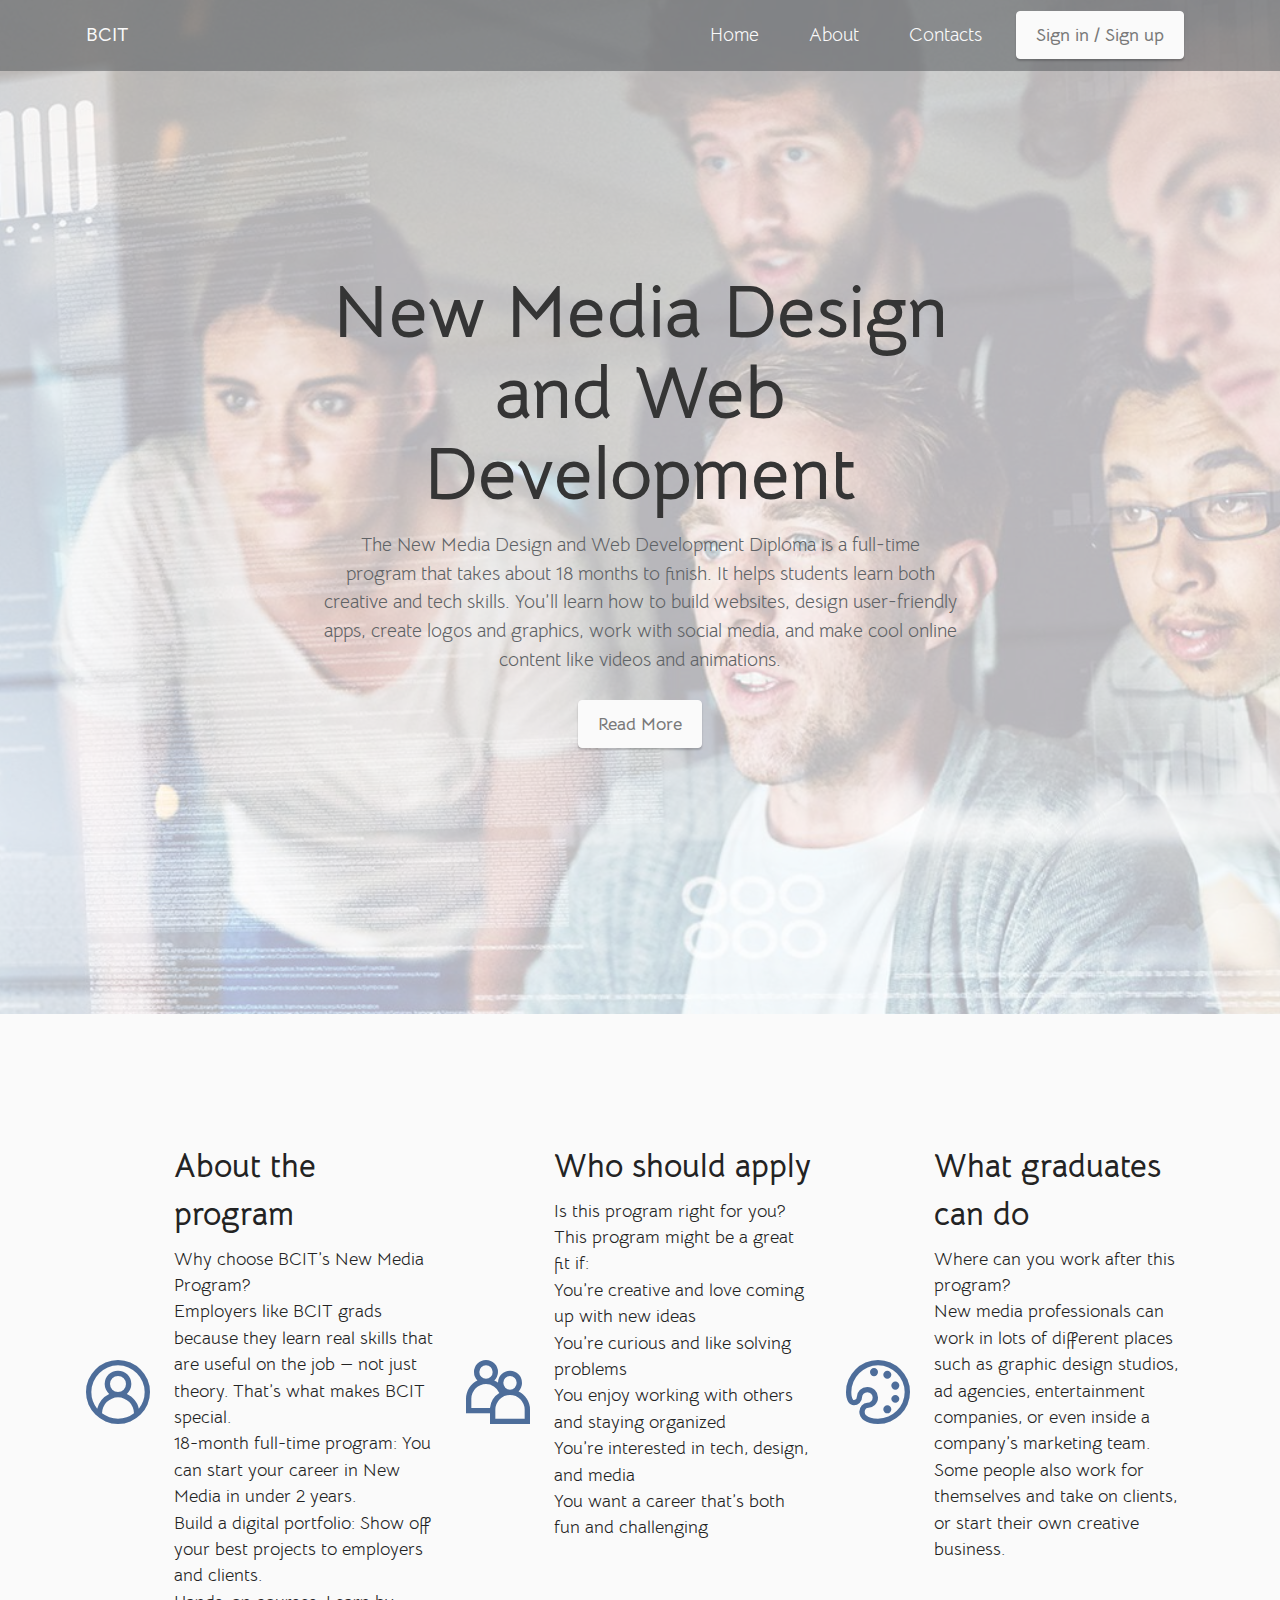
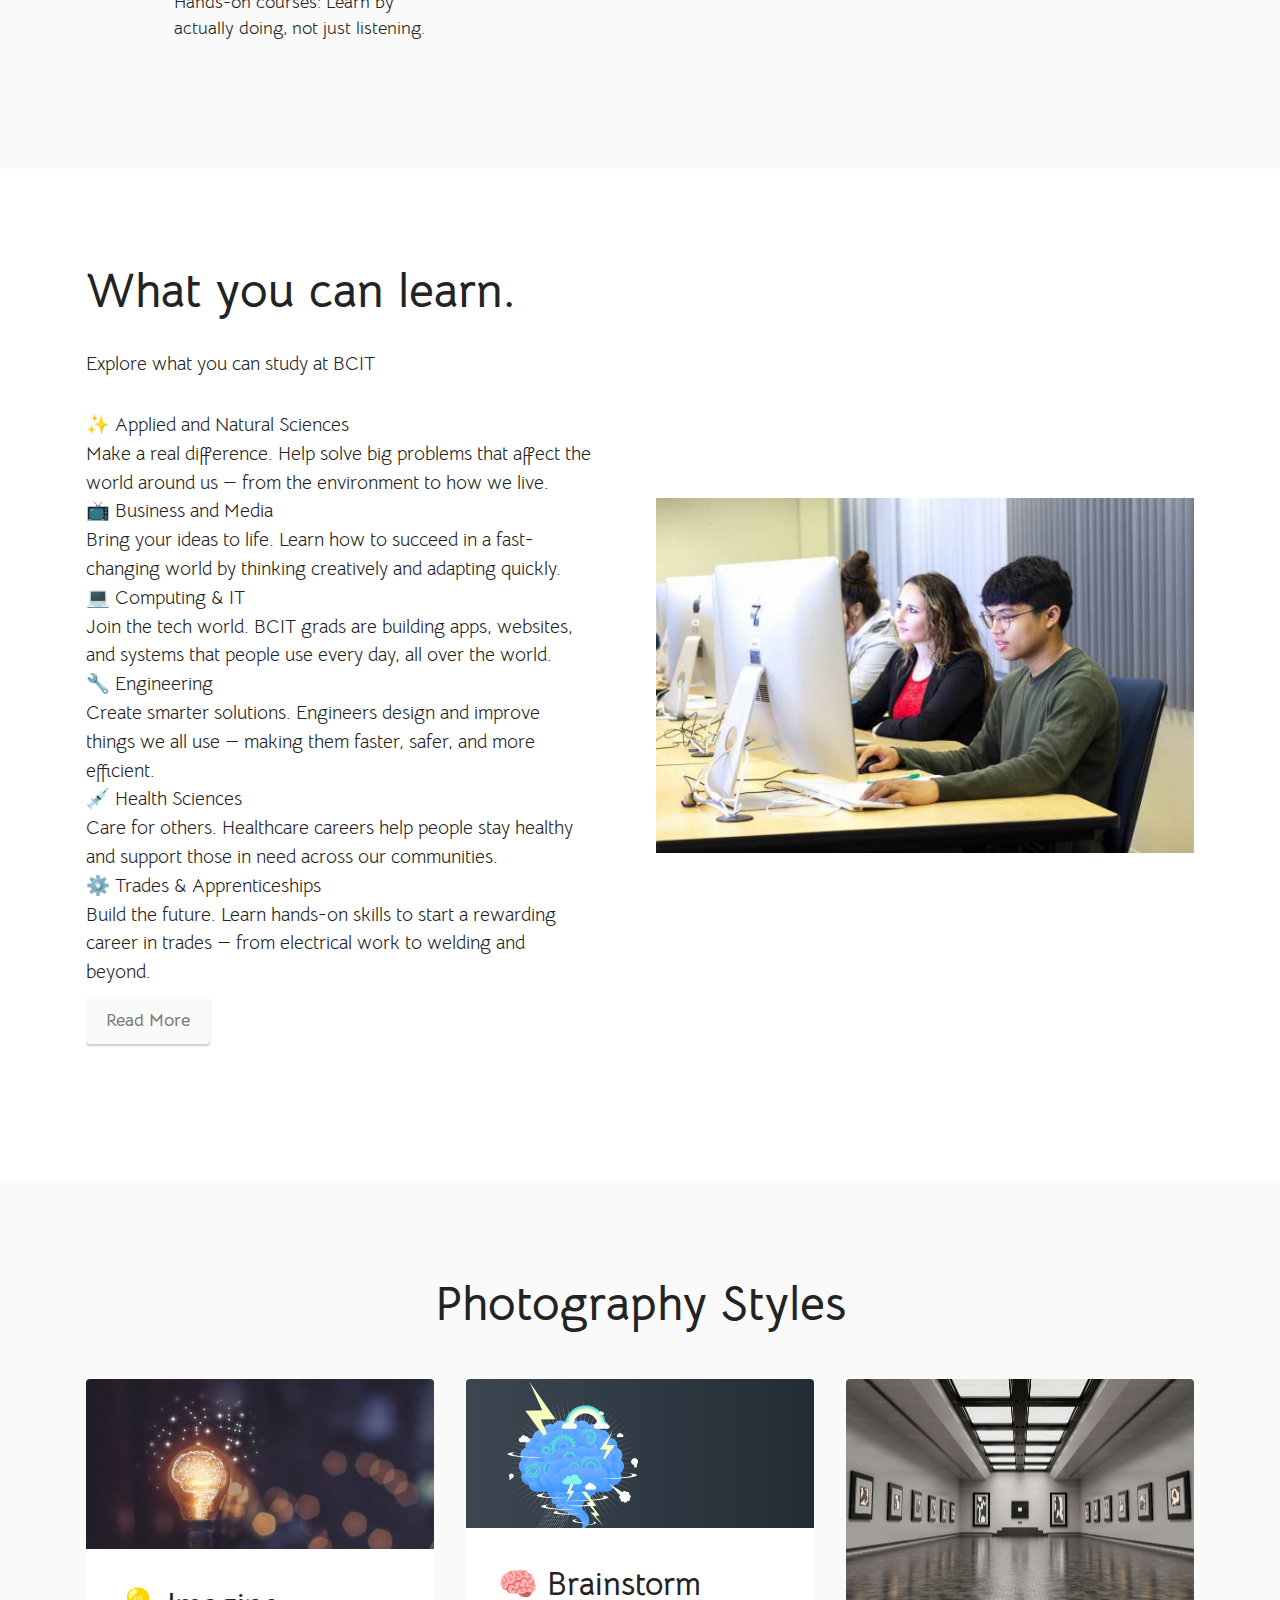
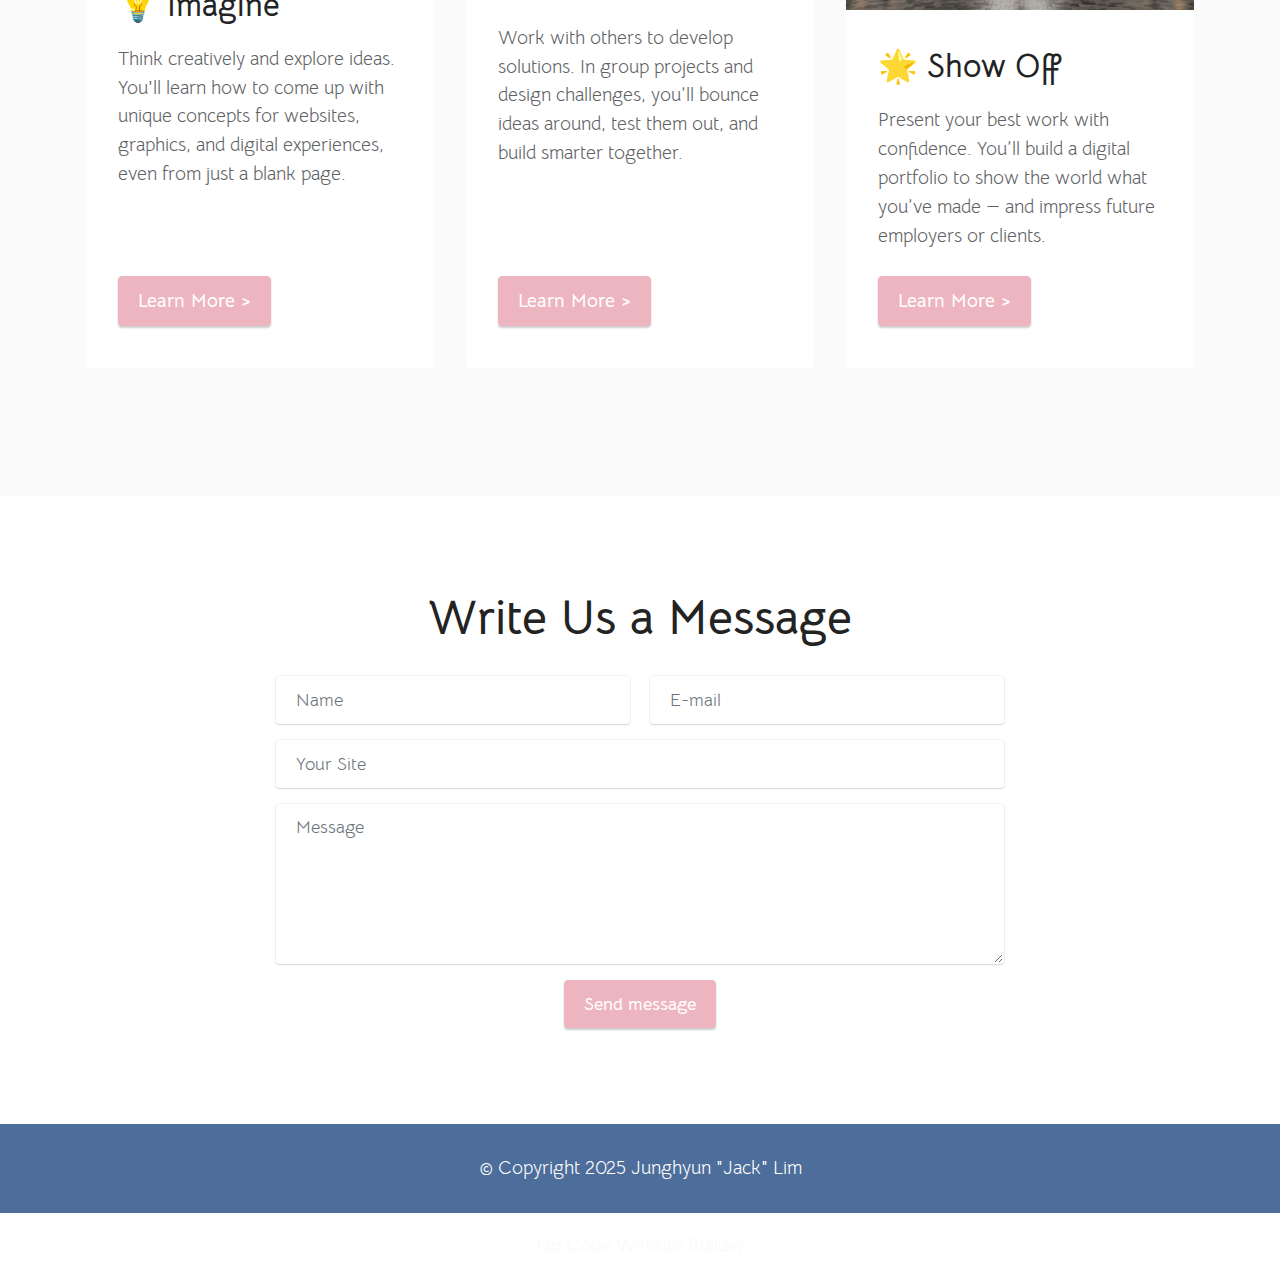
<file: index.html>
<!DOCTYPE html>
<html  >
<head>
  <!-- Site made with Mobirise Website Builder v6.0.5, https://mobirise.com -->
  <meta charset="UTF-8">
  <meta http-equiv="X-UA-Compatible" content="IE=edge">
  <meta name="generator" content="Mobirise v6.0.5, mobirise.com">
  <meta name="viewport" content="width=device-width, initial-scale=1, minimum-scale=1">
  <link rel="shortcut icon" href="assets/images/logo.png" type="image/x-icon">
  <meta name="description" content="">
  
  
  <title>Home</title>
  <link rel="stylesheet" href="assets/web/assets/mobirise-icons2/mobirise2.css">
  <link rel="stylesheet" href="assets/bootstrap/css/bootstrap.min.css">
  <link rel="stylesheet" href="assets/bootstrap/css/bootstrap-grid.min.css">
  <link rel="stylesheet" href="assets/bootstrap/css/bootstrap-reboot.min.css">
  <link rel="stylesheet" href="assets/dropdown/css/style.css">
  <link rel="stylesheet" href="assets/socicon/css/styles.css">
  <link rel="stylesheet" href="assets/theme/css/style.css">
  <link rel="preload" href="https://fonts.googleapis.com/css?family=Bellota+Text:300,300i,400,400i,700,700i&display=swap" as="style" onload="this.onload=null;this.rel='stylesheet'">
  <noscript><link rel="stylesheet" href="https://fonts.googleapis.com/css?family=Bellota+Text:300,300i,400,400i,700,700i&display=swap"></noscript>
  <link rel="preload" as="style" href="assets/mobirise/css/mbr-additional.css?v=kHevf3"><link rel="stylesheet" href="assets/mobirise/css/mbr-additional.css?v=kHevf3" type="text/css">

  
  
  
</head>
<body>
  
  <section data-bs-version="5.1" class="menu menu1 cid-sFGMsvHDIa" once="menu" id="menu1-1">
    

    <nav class="navbar navbar-dropdown navbar-expand-lg">
        <div class="container">
            <div class="navbar-brand">
                
                <span class="navbar-caption-wrap"><a class="navbar-caption text-white display-7" href="https://mobiri.se">BCIT</a></span>
            </div>
            <button class="navbar-toggler" type="button" data-toggle="collapse" data-bs-toggle="collapse" data-target="#navbarSupportedContent" data-bs-target="#navbarSupportedContent" aria-controls="navbarNavAltMarkup" aria-expanded="false" aria-label="Toggle navigation">
                <div class="hamburger">
                    <span></span>
                    <span></span>
                    <span></span>
                    <span></span>
                </div>
            </button>
            <div class="collapse navbar-collapse" id="navbarSupportedContent">
                <ul class="navbar-nav nav-dropdown" data-app-modern-menu="true"><li class="nav-item"><a class="nav-link link text-white text-primary display-7" href="#top">Home</a></li><li class="nav-item"><a class="nav-link link text-white text-primary display-7" href="index.html#features12-6">About</a></li>
                    
                    <li class="nav-item"><a class="nav-link link text-white text-primary display-7" href="index.html#form5-d">Contacts</a>
                    </li></ul>
                
                <div class="navbar-buttons mbr-section-btn"><a class="btn btn-primary display-4" href="https://mobiri.se">Sign in / Sign up</a></div>
            </div>
        </div>
    </nav>
</section>

<section data-bs-version="5.1" class="header1 cid-sFGMfPD7iT" id="header1-0">

    

    <div class="mbr-overlay" style="opacity: 0.7; background-color: rgb(255, 255, 255);"></div>

    <div class="container">
        <div class="row justify-content-center">
            <div class="col-12 col-lg-7">
                <h1 class="mbr-section-title mbr-fonts-style mb-3 display-1"><strong>New Media Design and Web Development</strong></h1>
                
                <p class="mbr-text mbr-fonts-style display-7">The New Media Design and Web Development Diploma is a full-time program that takes about 18 months to finish. It helps students learn both creative and tech skills. You’ll learn how to build websites, design user-friendly apps, create logos and graphics, work with social media, and make cool online content like videos and animations.<br></p>
                <div class="mbr-section-btn mt-3"><a class="btn btn-primary display-4" href="index.html#features12-6">Read More</a></div>
            </div>
        </div>
    </div>
</section>

<section data-bs-version="5.1" class="features14 cid-sFGNHRkFsi" id="features15-5">

    
    
    <div class="container">
        <div class="row justify-content-center">
            <div class="card col-12 col-md-6 col-lg-4">
                <div class="card-wrapper">
                    <span class="mbr-iconfont m-auto mobi-mbri-user-2 mobi-mbri"></span>
                    <div class="card-box">
                        <h4 class="card-title mbr-fonts-style mb-2 display-5"><strong>About the program</strong></h4>
                        <h5 class="card-text mbr-fonts-style display-4">Why choose BCIT’s New Media Program?
<div>
</div><div>Employers like BCIT grads because they learn real skills that are useful on the job — not just theory. That’s what makes BCIT special.
</div><div>18-month full-time program: You can start your career in New Media in under 2 years.</div><div>Build a digital portfolio: Show off your best projects to employers and clients.</div><div>Hands-on courses: Learn by actually doing, not just listening.</div><div>
</div><div>
</div><div>
</div><div>
</div><div>
</div><div>
</div><div>
</div><div>
</div></h5>
                    </div>
                </div>
            </div>
            <div class="card col-12 col-md-6 col-lg-4">
                <div class="card-wrapper">
                    <span class="mbr-iconfont m-auto mobi-mbri-users mobi-mbri"></span>
                    <div class="card-box">
                        <h4 class="card-title mbr-fonts-style mb-2 display-5"><strong>Who should apply</strong></h4>
                        <h5 class="card-text mbr-fonts-style display-4">Is this program right for you?
<div>
</div><div>This program might be a great fit if:
</div><div>You’re creative and love coming up with new ideas
</div><div>You’re curious and like solving problems
</div><div>You enjoy working with others and staying organized
</div><div>You’re interested in tech, design, and media
</div><div>You want a career that’s both fun and challenging</div><div>
</div><div>
</div><div>
</div><div>
</div><div>
</div></h5>
                    </div>
                </div>
            </div>
            <div class="card col-12 col-md-6 col-lg-4">
                <div class="card-wrapper">
                    <span class="mbr-iconfont m-auto mobi-mbri-change-style mobi-mbri"></span>
                    <div class="card-box">
                        <h4 class="card-title mbr-fonts-style mb-2 display-5"><strong>What graduates can do</strong></h4>
                        <h5 class="card-text mbr-fonts-style display-4">Where can you work after this program?
<div>
</div><div>New media professionals can work in lots of different places such as graphic design studios, ad agencies, entertainment companies, or even inside a company’s marketing team. Some people also work for themselves and take on clients, or start their own creative business.</div></h5>
                    </div>

                </div>
            </div>
            
        </div>
    </div>
</section>

<section data-bs-version="5.1" class="features11 cid-sFGOTvnvck" id="features12-6">

    
    
    <div class="container">
        <div class="row align-items-center">
            <div class="col-12 col-lg">
                <div class="card-wrapper">
                    <div class="card-box">
                        <h4 class="card-title mbr-fonts-style mb-4 display-2"><strong>What you can learn.</strong></h4>
                        <p class="mbr-text mbr-fonts-style mb-4 display-7">
                            Explore what you can study at BCIT<br></p>
                        <div class="mbr-text mbr-fonts-style counter-container display-7"><div>
</div><div>✨ Applied and Natural Sciences
</div><div>Make a real difference. Help solve big problems that affect the world around us — from the environment to how we live.
</div><div>📺 Business and Media
</div><div>Bring your ideas to life. Learn how to succeed in a fast-changing world by thinking creatively and adapting quickly.
</div><div>💻 Computing &amp; IT
</div><div>Join the tech world. BCIT grads are building apps, websites, and systems that people use every day, all over the world.
</div><div>🔧 Engineering
</div><div>Create smarter solutions. Engineers design and improve things we all use — making them faster, safer, and more efficient.
</div><div>💉 Health Sciences
</div><div>Care for others. Healthcare careers help people stay healthy and support those in need across our communities.
</div><div>⚙️ Trades &amp; Apprenticeships
</div><div>Build the future. Learn hands-on skills to start a rewarding career in trades — from electrical work to welding and beyond.</div><div>
</div><div>
</div><div>
</div><div>
</div><div>
</div></div>
                        <div class="mbr-section-btn mb-4"><a class="btn btn-primary display-4" href="https://mobiri.se">Read More</a></div>
                    </div>
                </div>
            </div>
            <div class="col-12 col-lg-6 md-pb">
                <div class="image-wrapper">
                    <img src="assets/images/pic9-new-media-article-600x396.jpg" alt="">
                </div>
            </div>
        </div>
    </div>
</section>

<section data-bs-version="5.1" class="features3 cid-sFGNGNNW5A" id="features3-4">
    
    
    <div class="container">
        <div class="mbr-section-head">
            <h4 class="mbr-section-title mbr-fonts-style align-center mb-5 display-2"><strong>Photography Styles</strong></h4>
            
        </div>
        <div class="row mt-4">
            <div class="item features-image col-12 col-md-6 col-lg-4">
                <div class="item-wrapper">
                    <div class="item-img">
                        <img src="assets/images/360-f-494555018-6yz0inqn051jmcj1thknbsojm7w2vgk6-695x340.jpg" alt="">
                    </div>
                    <div class="item-content">
                        <h5 class="item-title mbr-fonts-style display-5"><strong>💡 Imagine</strong></h5>
                        
                        <p class="mbr-text mbr-fonts-style mt-3 display-7">Think creatively and explore ideas. You'll learn how to come up with unique concepts for websites, graphics, and digital experiences, even from just a blank page.</p>
                    </div>
                    <div class="mbr-section-btn item-footer mt-2"><a href="" class="btn item-btn btn-secondary display-7" target="_blank">Learn More
                            &gt;</a></div>
                </div>
            </div>
            <div class="item features-image col-12 col-md-6 col-lg-4">
                <div class="item-wrapper">
                    <div class="item-img">
                        <img src="assets/images/77412608-21bf-47c4-9c8a-7101763ffaa5-695x298.png" alt="">
                    </div>
                    <div class="item-content">
                        <h5 class="item-title mbr-fonts-style display-5"><div><strong>🧠 Brainstorm</strong></div></h5>
                        
                        <p class="mbr-text mbr-fonts-style mt-3 display-7">Work with others to develop solutions. In group projects and design challenges, you’ll bounce ideas around, test them out, and build smarter together.</p>
                    </div>
                    <div class="mbr-section-btn item-footer mt-2"><a href="" class="btn item-btn btn-secondary display-7" target="_blank">Learn More
                            &gt;</a></div>
                </div>
            </div>
            <div class="item features-image col-12 col-md-6 col-lg-4">
                <div class="item-wrapper">
                    <div class="item-img">
                        <img src="assets/images/premium-photo-1706548911842-7162d4bd2c98-695x463.jpg" alt="">
                    </div>
                    <div class="item-content">
                        <h5 class="item-title mbr-fonts-style display-5"><div><strong>🌟 Show Off</strong></div></h5>
                        
                        <p class="mbr-text mbr-fonts-style mt-3 display-7">Present your best work with confidence. You’ll build a digital portfolio to show the world what you’ve made — and impress future employers or clients.<br></p>
                    </div>
                    <div class="mbr-section-btn item-footer mt-2"><a href="" class="btn item-btn btn-secondary display-7" target="_blank">Learn More
                            &gt;</a></div>
                </div>
            </div>
        </div>
    </div>
</section>

<section data-bs-version="5.1" class="form5 cid-sFGTcFRqw0" id="form5-d">
    
    
    <div class="container">
        <div class="mbr-section-head">
            <h3 class="mbr-section-title mbr-fonts-style align-center mb-0 display-2">
                <strong>Write Us a Message</strong></h3>
            
        </div>
        <div class="row justify-content-center mt-4">
            <div class="col-lg-8 mx-auto mbr-form" data-form-type="formoid">
                <form action="https://mobirise.eu/" method="POST" class="mbr-form form-with-styler" data-form-title="Form Name"><input type="hidden" name="email" data-form-email="true" value="zeWooONH7vJfd50+zClDfBZoIYFa77+xSpOYhxqe3MFR9nhZonngNQEJtKJsDowwSt/hGDwK71WRUtiQWUD53LVbRKTY3V0r3B5g3G3/drTdYJug8oxMI7xL6RUiHMaz">
                    <div class="row">
                        <div hidden="hidden" data-form-alert="" class="alert alert-success col-12">Thanks for filling out
                            the form!</div>
                        <div hidden="hidden" data-form-alert-danger="" class="alert alert-danger col-12">Oops...! some
                            problem!</div>
                    </div>
                    <div class="dragArea row">
                        <div class="col-md col-sm-12 form-group mb-3" data-for="name">
                            <input type="text" name="name" placeholder="Name" data-form-field="name" class="form-control" value="" id="name-form5-d">
                        </div>
                        <div class="col-md col-sm-12 form-group mb-3" data-for="email">
                            <input type="email" name="email" placeholder="E-mail" data-form-field="email" class="form-control" value="" id="email-form5-d">
                        </div>
                        <div class="col-12 form-group mb-3" data-for="url">
                            <input type="url" name="url" placeholder="Your Site" data-form-field="url" class="form-control" value="" id="url-form5-d">
                        </div>
                        <div class="col-12 form-group mb-3" data-for="textarea">
                            <textarea name="textarea" placeholder="Message" data-form-field="textarea" class="form-control" id="textarea-form5-d"></textarea>
                        </div>
                        <div class="col-lg-12 col-md-12 col-sm-12 align-center mbr-section-btn"><button type="submit" class="btn btn-secondary display-4">Send message</button></div>
                    </div>
                </form>
            </div>
        </div>
    </div>
</section>

<section data-bs-version="5.1" class="footer7 cid-sFGSOnwtIp" once="footers" id="footer7-8">

    

    

    <div class="container">
        <div class="media-container-row align-center mbr-white">
            <div class="col-12">
                <p class="mbr-text mb-0 mbr-fonts-style display-7">
                    © Copyright 2025 Junghyun "Jack" Lim</p>
            </div>
        </div>
    </div>
</section><section class="display-7" style="padding: 0;align-items: center;justify-content: center;flex-wrap: wrap;    align-content: center;display: flex;position: relative;height: 4rem;"><a href="https://mobiri.se/4018386" style="flex: 1 1;height: 4rem;position: absolute;width: 100%;z-index: 1;"><img alt="" style="height: 4rem;" src="[data-uri]"></a><p style="margin: 0;text-align: center;" class="display-7">&#8204;</p><a style="z-index:1" href="https://mobirise.com/builder/no-code-website-builder.html">No Code Website Builder</a></section><script src="assets/bootstrap/js/bootstrap.bundle.min.js"></script>  <script src="assets/smoothscroll/smooth-scroll.js"></script>  <script src="assets/ytplayer/index.js"></script>  <script src="assets/dropdown/js/navbar-dropdown.js"></script>  <script src="assets/theme/js/script.js"></script>  <script src="assets/formoid/formoid.min.js"></script>  
  
  
</body>
</html>
</file>
<file: assets/web/assets/mobirise-icons2/mobirise2.css>
@font-face {
  font-family: 'Moririse2';
  font-display: swap;
  src:  url('mobirise2.eot?f2bix4');
  src:  url('mobirise2.eot?f2bix4#iefix') format('embedded-opentype'),
    url('mobirise2.ttf?f2bix4') format('truetype'),
    url('mobirise2.woff?f2bix4') format('woff'),
    url('mobirise2.svg?f2bix4#mobirise2') format('svg');
  font-weight: normal;
  font-style: normal;
}

[class^="mobi-"], [class*=" mobi-"] {
  /* use !important to prevent issues with browser extensions that change fonts */
  font-family: 'Moririse2' !important;
  speak: none;
  font-style: normal;
  font-weight: normal;
  font-variant: normal;
  text-transform: none;
  line-height: 1;

  /* Better Font Rendering =========== */
  -webkit-font-smoothing: antialiased;
  -moz-osx-font-smoothing: grayscale;
}

.mobi-mbri-add-submenu:before {
  content: "\e900";
}
.mobi-mbri-alert:before {
  content: "\e901";
}
.mobi-mbri-align-center:before {
  content: "\e902";
}
.mobi-mbri-align-justify:before {
  content: "\e903";
}
.mobi-mbri-align-left:before {
  content: "\e904";
}
.mobi-mbri-align-right:before {
  content: "\e905";
}
.mobi-mbri-android:before {
  content: "\e906";
}
.mobi-mbri-apple:before {
  content: "\e907";
}
.mobi-mbri-arrow-down:before {
  content: "\e908";
}
.mobi-mbri-arrow-next:before {
  content: "\e909";
}
.mobi-mbri-arrow-prev:before {
  content: "\e90a";
}
.mobi-mbri-arrow-up:before {
  content: "\e90b";
}
.mobi-mbri-bold:before {
  content: "\e90c";
}
.mobi-mbri-bookmark:before {
  content: "\e90d";
}
.mobi-mbri-bootstrap:before {
  content: "\e90e";
}
.mobi-mbri-briefcase:before {
  content: "\e90f";
}
.mobi-mbri-browse:before {
  content: "\e910";
}
.mobi-mbri-bulleted-list:before {
  content: "\e911";
}
.mobi-mbri-calendar:before {
  content: "\e912";
}
.mobi-mbri-camera:before {
  content: "\e913";
}
.mobi-mbri-cart-add:before {
  content: "\e914";
}
.mobi-mbri-cart-full:before {
  content: "\e915";
}
.mobi-mbri-cash:before {
  content: "\e916";
}
.mobi-mbri-change-style:before {
  content: "\e917";
}
.mobi-mbri-chat:before {
  content: "\e918";
}
.mobi-mbri-clock:before {
  content: "\e919";
}
.mobi-mbri-close:before {
  content: "\e91a";
}
.mobi-mbri-cloud:before {
  content: "\e91b";
}
.mobi-mbri-code:before {
  content: "\e91c";
}
.mobi-mbri-contact-form:before {
  content: "\e91d";
}
.mobi-mbri-credit-card:before {
  content: "\e91e";
}
.mobi-mbri-cursor-click:before {
  content: "\e91f";
}
.mobi-mbri-cust-feedback:before {
  content: "\e920";
}
.mobi-mbri-database:before {
  content: "\e921";
}
.mobi-mbri-delivery:before {
  content: "\e922";
}
.mobi-mbri-desktop:before {
  content: "\e923";
}
.mobi-mbri-devices:before {
  content: "\e924";
}
.mobi-mbri-down:before {
  content: "\e925";
}
.mobi-mbri-download-2:before {
  content: "\e926";
}
.mobi-mbri-download:before {
  content: "\e927";
}
.mobi-mbri-drag-n-drop-2:before {
  content: "\e928";
}
.mobi-mbri-drag-n-drop:before {
  content: "\e929";
}
.mobi-mbri-edit-2:before {
  content: "\e92a";
}
.mobi-mbri-edit:before {
  content: "\e92b";
}
.mobi-mbri-error:before {
  content: "\e92c";
}
.mobi-mbri-extension:before {
  content: "\e92d";
}
.mobi-mbri-features:before {
  content: "\e92e";
}
.mobi-mbri-file:before {
  content: "\e92f";
}
.mobi-mbri-flag:before {
  content: "\e930";
}
.mobi-mbri-folder:before {
  content: "\e931";
}
.mobi-mbri-gift:before {
  content: "\e932";
}
.mobi-mbri-github:before {
  content: "\e933";
}
.mobi-mbri-globe-2:before {
  content: "\e934";
}
.mobi-mbri-globe:before {
  content: "\e935";
}
.mobi-mbri-growing-chart:before {
  content: "\e936";
}
.mobi-mbri-hearth:before {
  content: "\e937";
}
.mobi-mbri-help:before {
  content: "\e938";
}
.mobi-mbri-home:before {
  content: "\e939";
}
.mobi-mbri-hot-cup:before {
  content: "\e93a";
}
.mobi-mbri-idea:before {
  content: "\e93b";
}
.mobi-mbri-image-gallery:before {
  content: "\e93c";
}
.mobi-mbri-image-slider:before {
  content: "\e93d";
}
.mobi-mbri-info:before {
  content: "\e93e";
}
.mobi-mbri-italic:before {
  content: "\e93f";
}
.mobi-mbri-key:before {
  content: "\e940";
}
.mobi-mbri-laptop:before {
  content: "\e941";
}
.mobi-mbri-layers:before {
  content: "\e942";
}
.mobi-mbri-left-right:before {
  content: "\e943";
}
.mobi-mbri-left:before {
  content: "\e944";
}
.mobi-mbri-letter:before {
  content: "\e945";
}
.mobi-mbri-like:before {
  content: "\e946";
}
.mobi-mbri-link:before {
  content: "\e947";
}
.mobi-mbri-lock:before {
  content: "\e948";
}
.mobi-mbri-login:before {
  content: "\e949";
}
.mobi-mbri-logout:before {
  content: "\e94a";
}
.mobi-mbri-magic-stick:before {
  content: "\e94b";
}
.mobi-mbri-map-pin:before {
  content: "\e94c";
}
.mobi-mbri-menu:before {
  content: "\e94d";
}
.mobi-mbri-mobile-2:before {
  content: "\e94e";
}
.mobi-mbri-mobile-horizontal:before {
  content: "\e94f";
}
.mobi-mbri-mobile:before {
  content: "\e950";
}
.mobi-mbri-mobirise:before {
  content: "\e951";
}
.mobi-mbri-more-horizontal:before {
  content: "\e952";
}
.mobi-mbri-more-vertical:before {
  content: "\e953";
}
.mobi-mbri-music:before {
  content: "\e954";
}
.mobi-mbri-new-file:before {
  content: "\e955";
}
.mobi-mbri-numbered-list:before {
  content: "\e956";
}
.mobi-mbri-opened-folder:before {
  content: "\e957";
}
.mobi-mbri-pages:before {
  content: "\e958";
}
.mobi-mbri-paper-plane:before {
  content: "\e959";
}
.mobi-mbri-paperclip:before {
  content: "\e95a";
}
.mobi-mbri-phone:before {
  content: "\e95b";
}
.mobi-mbri-photo:before {
  content: "\e95c";
}
.mobi-mbri-photos:before {
  content: "\e95d";
}
.mobi-mbri-pin:before {
  content: "\e95e";
}
.mobi-mbri-play:before {
  content: "\e95f";
}
.mobi-mbri-plus:before {
  content: "\e960";
}
.mobi-mbri-preview:before {
  content: "\e961";
}
.mobi-mbri-print:before {
  content: "\e962";
}
.mobi-mbri-protect:before {
  content: "\e963";
}
.mobi-mbri-question:before {
  content: "\e964";
}
.mobi-mbri-quote-left:before {
  content: "\e965";
}
.mobi-mbri-quote-right:before {
  content: "\e966";
}
.mobi-mbri-redo:before {
  content: "\e967";
}
.mobi-mbri-refresh:before {
  content: "\e968";
}
.mobi-mbri-responsive-2:before {
  content: "\e969";
}
.mobi-mbri-responsive:before {
  content: "\e96a";
}
.mobi-mbri-right:before {
  content: "\e96b";
}
.mobi-mbri-rocket:before {
  content: "\e96c";
}
.mobi-mbri-sad-face:before {
  content: "\e96d";
}
.mobi-mbri-sale:before {
  content: "\e96e";
}
.mobi-mbri-save:before {
  content: "\e96f";
}
.mobi-mbri-search:before {
  content: "\e970";
}
.mobi-mbri-setting-2:before {
  content: "\e971";
}
.mobi-mbri-setting-3:before {
  content: "\e972";
}
.mobi-mbri-setting:before {
  content: "\e973";
}
.mobi-mbri-share:before {
  content: "\e974";
}
.mobi-mbri-shopping-bag:before {
  content: "\e975";
}
.mobi-mbri-shopping-basket:before {
  content: "\e976";
}
.mobi-mbri-shopping-cart:before {
  content: "\e977";
}
.mobi-mbri-sites:before {
  content: "\e978";
}
.mobi-mbri-smile-face:before {
  content: "\e979";
}
.mobi-mbri-speed:before {
  content: "\e97a";
}
.mobi-mbri-star:before {
  content: "\e97b";
}
.mobi-mbri-success:before {
  content: "\e97c";
}
.mobi-mbri-sun:before {
  content: "\e97d";
}
.mobi-mbri-sun2:before {
  content: "\e97e";
}
.mobi-mbri-tablet-vertical:before {
  content: "\e97f";
}
.mobi-mbri-tablet:before {
  content: "\e980";
}
.mobi-mbri-target:before {
  content: "\e981";
}
.mobi-mbri-timer:before {
  content: "\e982";
}
.mobi-mbri-to-ftp:before {
  content: "\e983";
}
.mobi-mbri-to-local-drive:before {
  content: "\e984";
}
.mobi-mbri-touch-swipe:before {
  content: "\e985";
}
.mobi-mbri-touch:before {
  content: "\e986";
}
.mobi-mbri-trash:before {
  content: "\e987";
}
.mobi-mbri-underline:before {
  content: "\e988";
}
.mobi-mbri-undo:before {
  content: "\e989";
}
.mobi-mbri-unlink:before {
  content: "\e98a";
}
.mobi-mbri-unlock:before {
  content: "\e98b";
}
.mobi-mbri-up-down:before {
  content: "\e98c";
}
.mobi-mbri-up:before {
  content: "\e98d";
}
.mobi-mbri-update:before {
  content: "\e98e";
}
.mobi-mbri-upload-2:before {
  content: "\e98f";
}
.mobi-mbri-upload:before {
  content: "\e990";
}
.mobi-mbri-user-2:before {
  content: "\e991";
}
.mobi-mbri-user:before {
  content: "\e992";
}
.mobi-mbri-users:before {
  content: "\e993";
}
.mobi-mbri-video-play:before {
  content: "\e994";
}
.mobi-mbri-video:before {
  content: "\e995";
}
.mobi-mbri-watch:before {
  content: "\e996";
}
.mobi-mbri-website-theme-2:before {
  content: "\e997";
}
.mobi-mbri-website-theme:before {
  content: "\e998";
}
.mobi-mbri-wifi:before {
  content: "\e999";
}
.mobi-mbri-windows:before {
  content: "\e99a";
}
.mobi-mbri-zoom-in:before {
  content: "\e99b";
}
.mobi-mbri-zoom-out:before {
  content: "\e99c";
}
</file>
<file: assets/dropdown/css/style.css>
.navbar-dropdown {
  left: 0;
  padding: 0;
  position: absolute;
  right: 0;
  top: 0;
  transition: all 0.45s ease;
  z-index: 1030;
  background: #282828; }
  .navbar-dropdown .navbar-logo {
    margin-right: 0.8rem;
    transition: margin 0.3s ease-in-out;
    vertical-align: middle; }
    .navbar-dropdown .navbar-logo img {
      height: 3.125rem;
      transition: all 0.3s ease-in-out; }
    .navbar-dropdown .navbar-logo.mbr-iconfont {
      font-size: 3.125rem;
      line-height: 3.125rem; }
  .navbar-dropdown .navbar-caption {
    font-weight: 700;
    white-space: normal;
    vertical-align: -4px;
    line-height: 3.125rem !important; }
    .navbar-dropdown .navbar-caption, .navbar-dropdown .navbar-caption:hover {
      color: inherit;
      text-decoration: none; }
  .navbar-dropdown .mbr-iconfont + .navbar-caption {
    vertical-align: -1px; }
  .navbar-dropdown.navbar-fixed-top {
    position: fixed; }
  .navbar-dropdown .navbar-brand span {
    vertical-align: -4px; }
  .navbar-dropdown.bg-color.transparent {
    background: none; }
  .navbar-dropdown.navbar-short .navbar-brand {
    padding: 0.625rem 0; }
    .navbar-dropdown.navbar-short .navbar-brand span {
      vertical-align: -1px; }
  .navbar-dropdown.navbar-short .navbar-caption {
    line-height: 2.375rem !important;
    vertical-align: -2px; }
  .navbar-dropdown.navbar-short .navbar-logo {
    margin-right: 0.5rem; }
    .navbar-dropdown.navbar-short .navbar-logo img {
      height: 2.375rem; }
    .navbar-dropdown.navbar-short .navbar-logo.mbr-iconfont {
      font-size: 2.375rem;
      line-height: 2.375rem; }
  .navbar-dropdown.navbar-short .mbr-table-cell {
    height: 3.625rem; }
  .navbar-dropdown .navbar-close {
    left: 0.6875rem;
    position: fixed;
    top: 0.75rem;
    z-index: 1000; }
  .navbar-dropdown .hamburger-icon {
    content: "";
    display: inline-block;
    vertical-align: middle;
    width: 16px;
    -webkit-box-shadow: 0 -6px 0 1px #282828,0 0 0 1px #282828,0 6px 0 1px #282828;
    -moz-box-shadow: 0 -6px 0 1px #282828,0 0 0 1px #282828,0 6px 0 1px #282828;
    box-shadow: 0 -6px 0 1px #282828,0 0 0 1px #282828,0 6px 0 1px #282828; }

.dropdown-menu .dropdown-toggle[data-toggle="dropdown-submenu"]::after {
  border-bottom: 0.35em solid transparent;
  border-left: 0.35em solid;
  border-right: 0;
  border-top: 0.35em solid transparent;
  margin-left: 0.3rem; }

.dropdown-menu .dropdown-item:focus {
  outline: 0; }

.nav-dropdown {
  font-size: 0.75rem;
  font-weight: 500;
  height: auto !important; }
  .nav-dropdown .nav-btn {
    padding-left: 1rem; }
  .nav-dropdown .link {
    margin: .667em 1.667em;
    font-weight: 500;
    padding: 0;
    transition: color .2s ease-in-out; }
    .nav-dropdown .link.dropdown-toggle {
      margin-right: 2.583em; }
      .nav-dropdown .link.dropdown-toggle::after {
        margin-left: .25rem;
        border-top: 0.35em solid;
        border-right: 0.35em solid transparent;
        border-left: 0.35em solid transparent;
        border-bottom: 0; }
      .nav-dropdown .link.dropdown-toggle[aria-expanded="true"] {
        margin: 0;
        padding: 0.667em 3.263em  0.667em 1.667em; }
  .nav-dropdown .link::after,
  .nav-dropdown .dropdown-item::after {
    color: inherit; }
  .nav-dropdown .btn {
    font-size: 0.75rem;
    font-weight: 700;
    letter-spacing: 0;
    margin-bottom: 0;
    padding-left: 1.25rem;
    padding-right: 1.25rem; }
  .nav-dropdown .dropdown-menu {
    border-radius: 0;
    border: 0;
    left: 0;
    margin: 0;
    padding-bottom: 1.25rem;
    padding-top: 1.25rem;
    position: relative; }
  .nav-dropdown .dropdown-submenu {
    margin-left: 0.125rem;
    top: 0; }
  .nav-dropdown .dropdown-item {
    font-weight: 500;
    line-height: 2;
    padding: 0.3846em 4.615em 0.3846em 1.5385em;
    position: relative;
    transition: color .2s ease-in-out, background-color .2s ease-in-out; }
    .nav-dropdown .dropdown-item::after {
      margin-top: -0.3077em;
      position: absolute;
      right: 1.1538em;
      top: 50%; }
    .nav-dropdown .dropdown-item:focus, .nav-dropdown .dropdown-item:hover {
      background: none; }

@media (max-width: 767px) {
  .nav-dropdown.navbar-toggleable-sm {
    bottom: 0;
    display: none;
    left: 0;
    overflow-x: hidden;
    position: fixed;
    top: 0;
    transform: translateX(-100%);
    -ms-transform: translateX(-100%);
    -webkit-transform: translateX(-100%);
    width: 18.75rem;
    z-index: 999; } }
.nav-dropdown.navbar-toggleable-xl {
  bottom: 0;
  display: none;
  left: 0;
  overflow-x: hidden;
  position: fixed;
  top: 0;
  transform: translateX(-100%);
  -ms-transform: translateX(-100%);
  -webkit-transform: translateX(-100%);
  width: 18.75rem;
  z-index: 999; }

.nav-dropdown-sm {
  display: block !important;
  overflow-x: hidden;
  overflow: auto;
  padding-top: 3.875rem; }
  .nav-dropdown-sm::after {
    content: "";
    display: block;
    height: 3rem;
    width: 100%; }
  .nav-dropdown-sm.collapse.in ~ .navbar-close {
    display: block !important; }
  .nav-dropdown-sm.collapsing, .nav-dropdown-sm.collapse.in {
    transform: translateX(0);
    -ms-transform: translateX(0);
    -webkit-transform: translateX(0);
    transition: all 0.25s ease-out;
    -webkit-transition: all 0.25s ease-out;
    background: #282828; }
  .nav-dropdown-sm.collapsing[aria-expanded="false"] {
    transform: translateX(-100%);
    -ms-transform: translateX(-100%);
    -webkit-transform: translateX(-100%); }
  .nav-dropdown-sm .nav-item {
    display: block;
    margin-left: 0 !important;
    padding-left: 0; }
  .nav-dropdown-sm .link,
  .nav-dropdown-sm .dropdown-item {
    border-top: 1px dotted rgba(255, 255, 255, 0.1);
    font-size: 0.8125rem;
    line-height: 1.6;
    margin: 0 !important;
    padding: 0.875rem 2.4rem 0.875rem 1.5625rem !important;
    position: relative;
    white-space: normal; }
    .nav-dropdown-sm .link:focus, .nav-dropdown-sm .link:hover,
    .nav-dropdown-sm .dropdown-item:focus,
    .nav-dropdown-sm .dropdown-item:hover {
      background: rgba(0, 0, 0, 0.2) !important;
      color: #c0a375; }
  .nav-dropdown-sm .nav-btn {
    position: relative;
    padding: 1.5625rem 1.5625rem 0 1.5625rem; }
    .nav-dropdown-sm .nav-btn::before {
      border-top: 1px dotted rgba(255, 255, 255, 0.1);
      content: "";
      left: 0;
      position: absolute;
      top: 0;
      width: 100%; }
    .nav-dropdown-sm .nav-btn + .nav-btn {
      padding-top: 0.625rem; }
      .nav-dropdown-sm .nav-btn + .nav-btn::before {
        display: none; }
  .nav-dropdown-sm .btn {
    padding: 0.625rem 0; }
  .nav-dropdown-sm .dropdown-toggle[data-toggle="dropdown-submenu"]::after {
    margin-left: .25rem;
    border-top: 0.35em solid;
    border-right: 0.35em solid transparent;
    border-left: 0.35em solid transparent;
    border-bottom: 0; }
  .nav-dropdown-sm .dropdown-toggle[data-toggle="dropdown-submenu"][aria-expanded="true"]::after {
    border-top: 0;
    border-right: 0.35em solid transparent;
    border-left: 0.35em solid transparent;
    border-bottom: 0.35em solid; }
  .nav-dropdown-sm .dropdown-menu {
    margin: 0;
    padding: 0;
    position: relative;
    top: 0;
    left: 0;
    width: 100%;
    border: 0;
    float: none;
    border-radius: 0;
    background: none; }
  .nav-dropdown-sm .dropdown-submenu {
    left: 100%;
    margin-left: 0.125rem;
    margin-top: -1.25rem;
    top: 0; }

.navbar-toggleable-sm .nav-dropdown .dropdown-menu {
  position: absolute; }

.navbar-toggleable-sm .nav-dropdown .dropdown-submenu {
  left: 100%;
  margin-left: 0.125rem;
  margin-top: -1.25rem;
  top: 0; }

.navbar-toggleable-sm.opened .nav-dropdown .dropdown-menu {
  position: relative; }

.navbar-toggleable-sm.opened .nav-dropdown .dropdown-submenu {
  left: 0;
  margin-left: 00rem;
  margin-top: 0rem;
  top: 0; }

.is-builder .nav-dropdown.collapsing {
  transition: none !important; }
</file>
<file: assets/socicon/css/styles.css>
@charset "UTF-8";

@font-face {
  font-family: 'Socicon';
  src:  url('../fonts/socicon.eot');
  src:  url('../fonts/socicon.eot?#iefix') format('embedded-opentype'),
    url('../fonts/socicon.woff2') format('woff2'),
    url('../fonts/socicon.ttf') format('truetype'),
    url('../fonts/socicon.woff') format('woff'),
    url('../fonts/socicon.svg#socicon') format('svg');
  font-weight: normal;
  font-style: normal;
  font-display: swap;
}

[data-icon]:before {
  font-family: "socicon" !important;
  content: attr(data-icon);
  font-style: normal !important;
  font-weight: normal !important;
  font-variant: normal !important;
  text-transform: none !important;
  speak: none;
  line-height: 1;
  -webkit-font-smoothing: antialiased;
  -moz-osx-font-smoothing: grayscale;
}

[class^="socicon-"], [class*=" socicon-"] {
  /* use !important to prevent issues with browser extensions that change fonts */
  font-family: 'Socicon' !important;
  speak: none;
  font-style: normal;
  font-weight: normal;
  font-variant: normal;
  text-transform: none;
  line-height: 1;

  /* Better Font Rendering =========== */
  -webkit-font-smoothing: antialiased;
  -moz-osx-font-smoothing: grayscale;
}

.socicon-500px:before {
  content: "\e000";
}
.socicon-8tracks:before {
  content: "\e001";
}
.socicon-airbnb:before {
  content: "\e002";
}
.socicon-alliance:before {
  content: "\e003";
}
.socicon-amazon:before {
  content: "\e004";
}
.socicon-amplement:before {
  content: "\e005";
}
.socicon-android:before {
  content: "\e006";
}
.socicon-angellist:before {
  content: "\e007";
}
.socicon-apple:before {
  content: "\e008";
}
.socicon-appnet:before {
  content: "\e009";
}
.socicon-baidu:before {
  content: "\e00a";
}
.socicon-bandcamp:before {
  content: "\e00b";
}
.socicon-battlenet:before {
  content: "\e00c";
}
.socicon-mixer:before {
  content: "\e00d";
}
.socicon-bebee:before {
  content: "\e00e";
}
.socicon-bebo:before {
  content: "\e00f";
}
.socicon-behance:before {
  content: "\e010";
}
.socicon-blizzard:before {
  content: "\e011";
}
.socicon-blogger:before {
  content: "\e012";
}
.socicon-buffer:before {
  content: "\e013";
}
.socicon-chrome:before {
  content: "\e014";
}
.socicon-coderwall:before {
  content: "\e015";
}
.socicon-curse:before {
  content: "\e016";
}
.socicon-dailymotion:before {
  content: "\e017";
}
.socicon-deezer:before {
  content: "\e018";
}
.socicon-delicious:before {
  content: "\e019";
}
.socicon-deviantart:before {
  content: "\e01a";
}
.socicon-diablo:before {
  content: "\e01b";
}
.socicon-digg:before {
  content: "\e01c";
}
.socicon-discord:before {
  content: "\e01d";
}
.socicon-disqus:before {
  content: "\e01e";
}
.socicon-douban:before {
  content: "\e01f";
}
.socicon-draugiem:before {
  content: "\e020";
}
.socicon-dribbble:before {
  content: "\e021";
}
.socicon-drupal:before {
  content: "\e022";
}
.socicon-ebay:before {
  content: "\e023";
}
.socicon-ello:before {
  content: "\e024";
}
.socicon-endomodo:before {
  content: "\e025";
}
.socicon-envato:before {
  content: "\e026";
}
.socicon-etsy:before {
  content: "\e027";
}
.socicon-facebook:before {
  content: "\e028";
}
.socicon-feedburner:before {
  content: "\e029";
}
.socicon-filmweb:before {
  content: "\e02a";
}
.socicon-firefox:before {
  content: "\e02b";
}
.socicon-flattr:before {
  content: "\e02c";
}
.socicon-flickr:before {
  content: "\e02d";
}
.socicon-formulr:before {
  content: "\e02e";
}
.socicon-forrst:before {
  content: "\e02f";
}
.socicon-foursquare:before {
  content: "\e030";
}
.socicon-friendfeed:before {
  content: "\e031";
}
.socicon-github:before {
  content: "\e032";
}
.socicon-goodreads:before {
  content: "\e033";
}
.socicon-google:before {
  content: "\e034";
}
.socicon-googlescholar:before {
  content: "\e035";
}
.socicon-googlegroups:before {
  content: "\e036";
}
.socicon-googlephotos:before {
  content: "\e037";
}
.socicon-googleplus:before {
  content: "\e038";
}
.socicon-grooveshark:before {
  content: "\e039";
}
.socicon-hackerrank:before {
  content: "\e03a";
}
.socicon-hearthstone:before {
  content: "\e03b";
}
.socicon-hellocoton:before {
  content: "\e03c";
}
.socicon-heroes:before {
  content: "\e03d";
}
.socicon-smashcast:before {
  content: "\e03e";
}
.socicon-horde:before {
  content: "\e03f";
}
.socicon-houzz:before {
  content: "\e040";
}
.socicon-icq:before {
  content: "\e041";
}
.socicon-identica:before {
  content: "\e042";
}
.socicon-imdb:before {
  content: "\e043";
}
.socicon-instagram:before {
  content: "\e044";
}
.socicon-issuu:before {
  content: "\e045";
}
.socicon-istock:before {
  content: "\e046";
}
.socicon-itunes:before {
  content: "\e047";
}
.socicon-keybase:before {
  content: "\e048";
}
.socicon-lanyrd:before {
  content: "\e049";
}
.socicon-lastfm:before {
  content: "\e04a";
}
.socicon-line:before {
  content: "\e04b";
}
.socicon-linkedin:before {
  content: "\e04c";
}
.socicon-livejournal:before {
  content: "\e04d";
}
.socicon-lyft:before {
  content: "\e04e";
}
.socicon-macos:before {
  content: "\e04f";
}
.socicon-mail:before {
  content: "\e050";
}
.socicon-medium:before {
  content: "\e051";
}
.socicon-meetup:before {
  content: "\e052";
}
.socicon-mixcloud:before {
  content: "\e053";
}
.socicon-modelmayhem:before {
  content: "\e054";
}
.socicon-mumble:before {
  content: "\e055";
}
.socicon-myspace:before {
  content: "\e056";
}
.socicon-newsvine:before {
  content: "\e057";
}
.socicon-nintendo:before {
  content: "\e058";
}
.socicon-npm:before {
  content: "\e059";
}
.socicon-odnoklassniki:before {
  content: "\e05a";
}
.socicon-openid:before {
  content: "\e05b";
}
.socicon-opera:before {
  content: "\e05c";
}
.socicon-outlook:before {
  content: "\e05d";
}
.socicon-overwatch:before {
  content: "\e05e";
}
.socicon-patreon:before {
  content: "\e05f";
}
.socicon-paypal:before {
  content: "\e060";
}
.socicon-periscope:before {
  content: "\e061";
}
.socicon-persona:before {
  content: "\e062";
}
.socicon-pinterest:before {
  content: "\e063";
}
.socicon-play:before {
  content: "\e064";
}
.socicon-player:before {
  content: "\e065";
}
.socicon-playstation:before {
  content: "\e066";
}
.socicon-pocket:before {
  content: "\e067";
}
.socicon-qq:before {
  content: "\e068";
}
.socicon-quora:before {
  content: "\e069";
}
.socicon-raidcall:before {
  content: "\e06a";
}
.socicon-ravelry:before {
  content: "\e06b";
}
.socicon-reddit:before {
  content: "\e06c";
}
.socicon-renren:before {
  content: "\e06d";
}
.socicon-researchgate:before {
  content: "\e06e";
}
.socicon-residentadvisor:before {
  content: "\e06f";
}
.socicon-reverbnation:before {
  content: "\e070";
}
.socicon-rss:before {
  content: "\e071";
}
.socicon-sharethis:before {
  content: "\e072";
}
.socicon-skype:before {
  content: "\e073";
}
.socicon-slideshare:before {
  content: "\e074";
}
.socicon-smugmug:before {
  content: "\e075";
}
.socicon-snapchat:before {
  content: "\e076";
}
.socicon-songkick:before {
  content: "\e077";
}
.socicon-soundcloud:before {
  content: "\e078";
}
.socicon-spotify:before {
  content: "\e079";
}
.socicon-stackexchange:before {
  content: "\e07a";
}
.socicon-stackoverflow:before {
  content: "\e07b";
}
.socicon-starcraft:before {
  content: "\e07c";
}
.socicon-stayfriends:before {
  content: "\e07d";
}
.socicon-steam:before {
  content: "\e07e";
}
.socicon-storehouse:before {
  content: "\e07f";
}
.socicon-strava:before {
  content: "\e080";
}
.socicon-streamjar:before {
  content: "\e081";
}
.socicon-stumbleupon:before {
  content: "\e082";
}
.socicon-swarm:before {
  content: "\e083";
}
.socicon-teamspeak:before {
  content: "\e084";
}
.socicon-teamviewer:before {
  content: "\e085";
}
.socicon-technorati:before {
  content: "\e086";
}
.socicon-telegram:before {
  content: "\e087";
}
.socicon-tripadvisor:before {
  content: "\e088";
}
.socicon-tripit:before {
  content: "\e089";
}
.socicon-triplej:before {
  content: "\e08a";
}
.socicon-tumblr:before {
  content: "\e08b";
}
.socicon-twitch:before {
  content: "\e08c";
}
.socicon-twitter:before {
  content: "\e08d";
}
.socicon-uber:before {
  content: "\e08e";
}
.socicon-ventrilo:before {
  content: "\e08f";
}
.socicon-viadeo:before {
  content: "\e090";
}
.socicon-viber:before {
  content: "\e091";
}
.socicon-viewbug:before {
  content: "\e092";
}
.socicon-vimeo:before {
  content: "\e093";
}
.socicon-vine:before {
  content: "\e094";
}
.socicon-vkontakte:before {
  content: "\e095";
}
.socicon-warcraft:before {
  content: "\e096";
}
.socicon-wechat:before {
  content: "\e097";
}
.socicon-weibo:before {
  content: "\e098";
}
.socicon-whatsapp:before {
  content: "\e099";
}
.socicon-wikipedia:before {
  content: "\e09a";
}
.socicon-windows:before {
  content: "\e09b";
}
.socicon-wordpress:before {
  content: "\e09c";
}
.socicon-wykop:before {
  content: "\e09d";
}
.socicon-xbox:before {
  content: "\e09e";
}
.socicon-xing:before {
  content: "\e09f";
}
.socicon-yahoo:before {
  content: "\e0a0";
}
.socicon-yammer:before {
  content: "\e0a1";
}
.socicon-yandex:before {
  content: "\e0a2";
}
.socicon-yelp:before {
  content: "\e0a3";
}
.socicon-younow:before {
  content: "\e0a4";
}
.socicon-youtube:before {
  content: "\e0a5";
}
.socicon-zapier:before {
  content: "\e0a6";
}
.socicon-zerply:before {
  content: "\e0a7";
}
.socicon-zomato:before {
  content: "\e0a8";
}
.socicon-zynga:before {
  content: "\e0a9";
}
.socicon-bluesky:before {
  content: "\e0aa";
}
.socicon-threads:before {
  content: "\e0ab";
}
.socicon-spreadshirt:before {
  content: "\e901";
}
.socicon-gamejolt:before {
  content: "\e902";
}
.socicon-trello:before {
  content: "\e903";
}
.socicon-tunein:before {
  content: "\e904";
}
.socicon-bloglovin:before {
  content: "\e905";
}
.socicon-gamewisp:before {
  content: "\e906";
}
.socicon-messenger:before {
  content: "\e907";
}
.socicon-pandora:before {
  content: "\e908";
}
.socicon-augment:before {
  content: "\e909";
}
.socicon-bitbucket:before {
  content: "\e90a";
}
.socicon-fyuse:before {
  content: "\e90b";
}
.socicon-yt-gaming:before {
  content: "\e90c";
}
.socicon-sketchfab:before {
  content: "\e90d";
}
.socicon-mobcrush:before {
  content: "\e90e";
}
.socicon-microsoft:before {
  content: "\e90f";
}
.socicon-realtor:before {
  content: "\e910";
}
.socicon-tidal:before {
  content: "\e911";
}
.socicon-qobuz:before {
  content: "\e912";
}
.socicon-natgeo:before {
  content: "\e913";
}
.socicon-mastodon:before {
  content: "\e914";
}
.socicon-unsplash:before {
  content: "\e915";
}
.socicon-homeadvisor:before {
  content: "\e916";
}
.socicon-angieslist:before {
  content: "\e917";
}
.socicon-codepen:before {
  content: "\e918";
}
.socicon-slack:before {
  content: "\e919";
}
.socicon-openaigym:before {
  content: "\e91a";
}
.socicon-logmein:before {
  content: "\e91b";
}
.socicon-fiverr:before {
  content: "\e91c";
}
.socicon-gotomeeting:before {
  content: "\e91d";
}
.socicon-aliexpress:before {
  content: "\e91e";
}
.socicon-guru:before {
  content: "\e91f";
}
.socicon-appstore:before {
  content: "\e920";
}
.socicon-homes:before {
  content: "\e921";
}
.socicon-zoom:before {
  content: "\e922";
}
.socicon-alibaba:before {
  content: "\e923";
}
.socicon-craigslist:before {
  content: "\e924";
}
.socicon-wix:before {
  content: "\e925";
}
.socicon-redfin:before {
  content: "\e926";
}
.socicon-googlecalendar:before {
  content: "\e927";
}
.socicon-shopify:before {
  content: "\e928";
}
.socicon-freelancer:before {
  content: "\e929";
}
.socicon-seedrs:before {
  content: "\e92a";
}
.socicon-bing:before {
  content: "\e92b";
}
.socicon-doodle:before {
  content: "\e92c";
}
.socicon-bonanza:before {
  content: "\e92d";
}
.socicon-squarespace:before {
  content: "\e92e";
}
.socicon-toptal:before {
  content: "\e92f";
}
.socicon-gust:before {
  content: "\e930";
}
.socicon-ask:before {
  content: "\e931";
}
.socicon-trulia:before {
  content: "\e932";
}
.socicon-loomly:before {
  content: "\e933";
}
.socicon-ghost:before {
  content: "\e934";
}
.socicon-upwork:before {
  content: "\e935";
}
.socicon-fundable:before {
  content: "\e936";
}
.socicon-booking:before {
  content: "\e937";
}
.socicon-googlemaps:before {
  content: "\e938";
}
.socicon-zillow:before {
  content: "\e939";
}
.socicon-niconico:before {
  content: "\e93a";
}
.socicon-toneden:before {
  content: "\e93b";
}
.socicon-crunchbase:before {
  content: "\e93c";
}
.socicon-homefy:before {
  content: "\e93d";
}
.socicon-calendly:before {
  content: "\e93e";
}
.socicon-livemaster:before {
  content: "\e93f";
}
.socicon-udemy:before {
  content: "\e940";
}
.socicon-codered:before {
  content: "\e941";
}
.socicon-origin:before {
  content: "\e942";
}
.socicon-nextdoor:before {
  content: "\e943";
}
.socicon-portfolio:before {
  content: "\e944";
}
.socicon-instructables:before {
  content: "\e945";
}
.socicon-gitlab:before {
  content: "\e946";
}
.socicon-hackernews:before {
  content: "\e947";
}
.socicon-smashwords:before {
  content: "\e948";
}
.socicon-kobo:before {
  content: "\e949";
}
.socicon-bookbub:before {
  content: "\e94a";
}
.socicon-mailru:before {
  content: "\e94b";
}
.socicon-moddb:before {
  content: "\e94c";
}
.socicon-indiedb:before {
  content: "\e94d";
}
.socicon-traxsource:before {
  content: "\e94e";
}
.socicon-gamefor:before {
  content: "\e94f";
}
.socicon-pixiv:before {
  content: "\e950";
}
.socicon-myanimelist:before {
  content: "\e951";
}
.socicon-blackberry:before {
  content: "\e952";
}
.socicon-wickr:before {
  content: "\e953";
}
.socicon-spip:before {
  content: "\e954";
}
.socicon-napster:before {
  content: "\e955";
}
.socicon-beatport:before {
  content: "\e956";
}
.socicon-hackerone:before {
  content: "\e957";
}
.socicon-internet:before {
  content: "\e958";
}
.socicon-ubuntu:before {
  content: "\e959";
}
.socicon-artstation:before {
  content: "\e95a";
}
.socicon-invision:before {
  content: "\e95b";
}
.socicon-torial:before {
  content: "\e95c";
}
.socicon-collectorz:before {
  content: "\e95d";
}
.socicon-seenthis:before {
  content: "\e95e";
}
.socicon-googleplaymusic:before {
  content: "\e95f";
}
.socicon-debian:before {
  content: "\e960";
}
.socicon-filmfreeway:before {
  content: "\e961";
}
.socicon-gnome:before {
  content: "\e962";
}
.socicon-itchio:before {
  content: "\e963";
}
.socicon-jamendo:before {
  content: "\e964";
}
.socicon-mix:before {
  content: "\e965";
}
.socicon-sharepoint:before {
  content: "\e966";
}
.socicon-tinder:before {
  content: "\e967";
}
.socicon-windguru:before {
  content: "\e968";
}
.socicon-cdbaby:before {
  content: "\e969";
}
.socicon-elementaryos:before {
  content: "\e96a";
}
.socicon-stage32:before {
  content: "\e96b";
}
.socicon-tiktok:before {
  content: "\e96c";
}
.socicon-gitter:before {
  content: "\e96d";
}
.socicon-letterboxd:before {
  content: "\e96e";
}
.socicon-threema:before {
  content: "\e96f";
}
.socicon-splice:before {
  content: "\e970";
}
.socicon-metapop:before {
  content: "\e971";
}
.socicon-naver:before {
  content: "\e972";
}
.socicon-remote:before {
  content: "\e973";
}
.socicon-flipboard:before {
  content: "\e974";
}
.socicon-googlehangouts:before {
  content: "\e975";
}
.socicon-dlive:before {
  content: "\e976";
}
.socicon-vsco:before {
  content: "\e977";
}
.socicon-stitcher:before {
  content: "\e978";
}
.socicon-avvo:before {
  content: "\e979";
}
.socicon-redbubble:before {
  content: "\e97a";
}
.socicon-society6:before {
  content: "\e97b";
}
.socicon-zazzle:before {
  content: "\e97c";
}
.socicon-eitaa:before {
  content: "\e97d";
}
.socicon-soroush:before {
  content: "\e97e";
}
.socicon-bale:before {
  content: "\e97f";
}
</file>
<file: assets/theme/css/style.css>
@charset "UTF-8";
section {
  background-color: #ffffff;
}

body {
  font-style: normal;
  line-height: 1.5;
  font-weight: 400;
  color: #232323;
  position: relative;
}

button {
  background-color: transparent;
  border-color: transparent;
}

section,
.container,
.container-fluid {
  position: relative;
  word-wrap: break-word;
}

a.mbr-iconfont:hover {
  text-decoration: none;
}

.article .lead p,
.article .lead ul,
.article .lead ol,
.article .lead pre,
.article .lead blockquote {
  margin-bottom: 0;
}

a {
  font-style: normal;
  font-weight: 400;
  cursor: pointer;
}
a, a:hover {
  text-decoration: none;
}

.mbr-section-title {
  font-style: normal;
  line-height: 1.3;
}

.mbr-section-subtitle {
  line-height: 1.3;
}

.mbr-text {
  font-style: normal;
  line-height: 1.7;
}

h1,
h2,
h3,
h4,
h5,
h6,
.display-1,
.display-2,
.display-4,
.display-5,
.display-7,
span,
p,
a {
  line-height: 1;
  word-break: break-word;
  word-wrap: break-word;
  font-weight: 400;
}

b,
strong {
  font-weight: bold;
}

input:-webkit-autofill, input:-webkit-autofill:hover, input:-webkit-autofill:focus, input:-webkit-autofill:active {
  transition-delay: 9999s;
  -webkit-transition-property: background-color, color;
  transition-property: background-color, color;
}

textarea[type=hidden] {
  display: none;
}

section {
  background-position: 50% 50%;
  background-repeat: no-repeat;
  background-size: cover;
}
section .mbr-background-video,
section .mbr-background-video-preview {
  position: absolute;
  bottom: 0;
  left: 0;
  right: 0;
  top: 0;
}

.hidden {
  visibility: hidden;
}

.mbr-z-index20 {
  z-index: 20;
}

/*! Base colors */
.mbr-white {
  color: #ffffff;
}

.mbr-black {
  color: #111111;
}

.mbr-bg-white {
  background-color: #ffffff;
}

.mbr-bg-black {
  background-color: #000000;
}

/*! Text-aligns */
.align-left {
  text-align: left;
}

.align-center {
  text-align: center;
}

.align-right {
  text-align: right;
}

/*! Font-weight  */
.mbr-light {
  font-weight: 300;
}

.mbr-regular {
  font-weight: 400;
}

.mbr-semibold {
  font-weight: 500;
}

.mbr-bold {
  font-weight: 700;
}

/*! Media  */
.media-content {
  flex-basis: 100%;
}

.media-container-row {
  display: flex;
  flex-direction: row;
  flex-wrap: wrap;
  justify-content: center;
  align-content: center;
  align-items: start;
}
.media-container-row .media-size-item {
  width: 400px;
}

.media-container-column {
  display: flex;
  flex-direction: column;
  flex-wrap: wrap;
  justify-content: center;
  align-content: center;
  align-items: stretch;
}
.media-container-column > * {
  width: 100%;
}

@media (min-width: 992px) {
  .media-container-row {
    flex-wrap: nowrap;
  }
}
figure {
  margin-bottom: 0;
  overflow: hidden;
}

figure[mbr-media-size] {
  transition: width 0.1s;
}

img,
iframe {
  display: block;
  width: 100%;
}

.card {
  background-color: transparent;
  border: none;
}

.card-box {
  width: 100%;
}

.card-img {
  text-align: center;
  flex-shrink: 0;
  -webkit-flex-shrink: 0;
}

.media {
  max-width: 100%;
  margin: 0 auto;
}

.mbr-figure {
  align-self: center;
}

.media-container > div {
  max-width: 100%;
}

.mbr-figure img,
.card-img img {
  width: 100%;
}

@media (max-width: 991px) {
  .media-size-item {
    width: auto !important;
  }

  .media {
    width: auto;
  }

  .mbr-figure {
    width: 100% !important;
  }
}
/*! Buttons */
.mbr-section-btn {
  margin-left: -0.6rem;
  margin-right: -0.6rem;
  font-size: 0;
}

.btn {
  font-weight: 600;
  border-width: 1px;
  font-style: normal;
  margin: 0.6rem 0.6rem;
  white-space: normal;
  transition: all 0.2s ease-in-out;
  display: inline-flex;
  align-items: center;
  justify-content: center;
  word-break: break-word;
}

.btn-sm {
  font-weight: 600;
  letter-spacing: 0px;
  transition: all 0.3s ease-in-out;
}

.btn-md {
  font-weight: 600;
  letter-spacing: 0px;
  transition: all 0.3s ease-in-out;
}

.btn-lg {
  font-weight: 600;
  letter-spacing: 0px;
  transition: all 0.3s ease-in-out;
}

.btn-form {
  margin: 0;
}
.btn-form:hover {
  cursor: pointer;
}

nav .mbr-section-btn {
  margin-left: 0rem;
  margin-right: 0rem;
}

/*! Btn icon margin */
.btn .mbr-iconfont,
.btn.btn-sm .mbr-iconfont {
  order: 1;
  cursor: pointer;
  margin-left: 0.5rem;
  vertical-align: sub;
}

.btn.btn-md .mbr-iconfont,
.btn.btn-md .mbr-iconfont {
  margin-left: 0.8rem;
}

.mbr-regular {
  font-weight: 400;
}

.mbr-semibold {
  font-weight: 500;
}

.mbr-bold {
  font-weight: 700;
}

[type=submit] {
  -webkit-appearance: none;
}

/*! Full-screen */
.mbr-fullscreen .mbr-overlay {
  min-height: 100vh;
}

.mbr-fullscreen {
  display: flex;
  display: -moz-flex;
  display: -ms-flex;
  display: -o-flex;
  align-items: center;
  min-height: 100vh;
  padding-top: 3rem;
  padding-bottom: 3rem;
}

/*! Map */
.map {
  height: 25rem;
  position: relative;
}
.map iframe {
  width: 100%;
  height: 100%;
}

/*! Scroll to top arrow */
.mbr-arrow-up {
  bottom: 25px;
  right: 90px;
  position: fixed;
  text-align: right;
  z-index: 5000;
  color: #ffffff;
  font-size: 22px;
}

.mbr-arrow-up a {
  background: rgba(0, 0, 0, 0.2);
  border-radius: 50%;
  color: #fff;
  display: inline-block;
  height: 60px;
  width: 60px;
  border: 2px solid #fff;
  outline-style: none !important;
  position: relative;
  text-decoration: none;
  transition: all 0.3s ease-in-out;
  cursor: pointer;
  text-align: center;
}
.mbr-arrow-up a:hover {
  background-color: rgba(0, 0, 0, 0.4);
}
.mbr-arrow-up a i {
  line-height: 60px;
}

.mbr-arrow-up-icon {
  display: block;
  color: #fff;
}

.mbr-arrow-up-icon::before {
  content: "›";
  display: inline-block;
  font-family: serif;
  font-size: 22px;
  line-height: 1;
  font-style: normal;
  position: relative;
  top: 6px;
  left: -4px;
  transform: rotate(-90deg);
}

/*! Arrow Down */
.mbr-arrow {
  position: absolute;
  bottom: 45px;
  left: 50%;
  width: 60px;
  height: 60px;
  cursor: pointer;
  background-color: rgba(80, 80, 80, 0.5);
  border-radius: 50%;
  transform: translateX(-50%);
}
@media (max-width: 767px) {
  .mbr-arrow {
    display: none;
  }
}
.mbr-arrow > a {
  display: inline-block;
  text-decoration: none;
  outline-style: none;
  -webkit-animation: arrowdown 1.7s ease-in-out infinite;
          animation: arrowdown 1.7s ease-in-out infinite;
  color: #ffffff;
}
.mbr-arrow > a > i {
  position: absolute;
  top: -2px;
  left: 15px;
  font-size: 2rem;
}

#scrollToTop a i::before {
  content: "";
  position: absolute;
  display: block;
  border-bottom: 2.5px solid #fff;
  border-left: 2.5px solid #fff;
  width: 27.8%;
  height: 27.8%;
  left: 50%;
  top: 51%;
  transform: translateY(-30%) translateX(-50%) rotate(135deg);
}

@keyframes arrowdown {
  0% {
    transform: translateY(0px);
  }
  50% {
    transform: translateY(-5px);
  }
  100% {
    transform: translateY(0px);
  }
}
@-webkit-keyframes arrowdown {
  0% {
    transform: translateY(0px);
  }
  50% {
    transform: translateY(-5px);
  }
  100% {
    transform: translateY(0px);
  }
}
@media (max-width: 500px) {
  .mbr-arrow-up {
    left: 0;
    right: 0;
    text-align: center;
  }
}
/*Gradients animation*/
@keyframes gradient-animation {
  from {
    background-position: 0% 100%;
    -webkit-animation-timing-function: ease-in-out;
            animation-timing-function: ease-in-out;
  }
  to {
    background-position: 100% 0%;
    -webkit-animation-timing-function: ease-in-out;
            animation-timing-function: ease-in-out;
  }
}
@-webkit-keyframes gradient-animation {
  from {
    background-position: 0% 100%;
    -webkit-animation-timing-function: ease-in-out;
            animation-timing-function: ease-in-out;
  }
  to {
    background-position: 100% 0%;
    -webkit-animation-timing-function: ease-in-out;
            animation-timing-function: ease-in-out;
  }
}
.bg-gradient {
  background-size: 200% 200%;
  animation: gradient-animation 5s infinite alternate;
  -webkit-animation: gradient-animation 5s infinite alternate;
}

.menu .navbar-brand {
  display: -webkit-flex;
}
.menu .navbar-brand span {
  display: flex;
  display: -webkit-flex;
}
.menu .navbar-brand .navbar-caption-wrap {
  display: -webkit-flex;
}
.menu .navbar-brand .navbar-logo img {
  display: -webkit-flex;
  width: auto;
}
@media (min-width: 768px) and (max-width: 991px) {
  .menu .navbar-toggleable-sm .navbar-nav {
    display: -ms-flexbox;
  }
}
@media (max-width: 991px) {
  .menu .navbar-collapse {
    max-height: 93.5vh;
  }
  .menu .navbar-collapse.show {
    overflow: auto;
  }
}
@media (min-width: 992px) {
  .menu .navbar-nav.nav-dropdown {
    display: -webkit-flex;
  }
  .menu .navbar-toggleable-sm .navbar-collapse {
    display: -webkit-flex !important;
  }
  .menu .collapsed .navbar-collapse {
    max-height: 93.5vh;
  }
  .menu .collapsed .navbar-collapse.show {
    overflow: auto;
  }
}
@media (max-width: 767px) {
  .menu .navbar-collapse {
    max-height: 80vh;
  }
}

.nav-link .mbr-iconfont {
  margin-right: 0.5rem;
}

.navbar {
  display: -webkit-flex;
  -webkit-flex-wrap: wrap;
  -webkit-align-items: center;
  -webkit-justify-content: space-between;
}

.navbar-collapse {
  -webkit-flex-basis: 100%;
  -webkit-flex-grow: 1;
  -webkit-align-items: center;
}

.nav-dropdown .link {
  padding: 0.667em 1.667em !important;
  margin: 0 !important;
}

.nav {
  display: -webkit-flex;
  -webkit-flex-wrap: wrap;
}

.row {
  display: -webkit-flex;
  -webkit-flex-wrap: wrap;
}

.justify-content-center {
  -webkit-justify-content: center;
}

.form-inline {
  display: -webkit-flex;
}

.card-wrapper {
  -webkit-flex: 1;
}

.carousel-control {
  z-index: 10;
  display: -webkit-flex;
}

.carousel-controls {
  display: -webkit-flex;
}

.media {
  display: -webkit-flex;
}

.form-group:focus {
  outline: none;
}

.jq-selectbox__select {
  padding: 7px 0;
  position: relative;
}

.jq-selectbox__dropdown {
  overflow: hidden;
  border-radius: 10px;
  position: absolute;
  top: 100%;
  left: 0 !important;
  width: 100% !important;
}

.jq-selectbox__trigger-arrow {
  right: 0;
  transform: translateY(-50%);
}

.jq-selectbox li {
  padding: 1.07em 0.5em;
}

input[type=range] {
  padding-left: 0 !important;
  padding-right: 0 !important;
}

.modal-dialog,
.modal-content {
  height: 100%;
}

.modal-dialog .carousel-inner {
  height: calc(100vh - 1.75rem);
}
@media (max-width: 575px) {
  .modal-dialog .carousel-inner {
    height: calc(100vh - 1rem);
  }
}

.carousel-item {
  text-align: center;
}

.carousel-item img {
  margin: auto;
}

.navbar-toggler {
  align-self: flex-start;
  padding: 0.25rem 0.75rem;
  font-size: 1.25rem;
  line-height: 1;
  background: transparent;
  border: 1px solid transparent;
  border-radius: 0.25rem;
}

.navbar-toggler:focus,
.navbar-toggler:hover {
  text-decoration: none;
  box-shadow: none;
}

.navbar-toggler-icon {
  display: inline-block;
  width: 1.5em;
  height: 1.5em;
  vertical-align: middle;
  content: "";
  background: no-repeat center center;
  background-size: 100% 100%;
}

.navbar-toggler-left {
  position: absolute;
  left: 1rem;
}

.navbar-toggler-right {
  position: absolute;
  right: 1rem;
}

.card-img {
  width: auto;
}

.menu .navbar.collapsed:not(.beta-menu) {
  flex-direction: column;
}

.carousel-item.active,
.carousel-item-next,
.carousel-item-prev {
  display: flex;
}

.note-air-layout .dropup .dropdown-menu,
.note-air-layout .navbar-fixed-bottom .dropdown .dropdown-menu {
  bottom: initial !important;
}

html,
body {
  height: auto;
  min-height: 100vh;
}

.dropup .dropdown-toggle::after {
  display: none;
}

.form-asterisk {
  font-family: initial;
  position: absolute;
  top: -2px;
  font-weight: normal;
}

.form-control-label {
  position: relative;
  cursor: pointer;
  margin-bottom: 0.357em;
  padding: 0;
}

.alert {
  color: #ffffff;
  border-radius: 0;
  border: 0;
  font-size: 1.1rem;
  line-height: 1.5;
  margin-bottom: 1.875rem;
  padding: 1.25rem;
  position: relative;
  text-align: center;
}
.alert.alert-form::after {
  background-color: inherit;
  bottom: -7px;
  content: "";
  display: block;
  height: 14px;
  left: 50%;
  margin-left: -7px;
  position: absolute;
  transform: rotate(45deg);
  width: 14px;
}

.form-control {
  background-color: #ffffff;
  background-clip: border-box;
  color: #232323;
  line-height: 1rem !important;
  height: auto;
  padding: 0.6rem 1.2rem;
  transition: border-color 0.25s ease 0s;
  border: 1px solid transparent !important;
  border-radius: 4px;
  box-shadow: rgba(0, 0, 0, 0.07) 0px 1px 1px 0px, rgba(0, 0, 0, 0.07) 0px 1px 3px 0px, rgba(0, 0, 0, 0.03) 0px 0px 0px 1px;
}
.form-active .form-control:invalid {
  border-color: red;
}

form .row {
  margin-left: -0.6rem;
  margin-right: -0.6rem;
}
form .row [class*=col] {
  padding-left: 0.6rem;
  padding-right: 0.6rem;
}

form .mbr-section-btn {
  margin: 0;
  padding-left: 0.6rem;
  padding-right: 0.6rem;
}

form .btn {
  display: flex;
  padding: 0.6rem 1.2rem;
  margin: 0;
}

form .form-check-input {
  margin-top: 0.5;
}

textarea.form-control {
  line-height: 1.5rem !important;
}

.form-group {
  margin-bottom: 1.2rem;
}

.form-control,
form .btn {
  min-height: 48px;
}

.gdpr-block label span.textGDPR input[name=gdpr] {
  top: 7px;
}

.form-control:focus {
  box-shadow: none;
}

:focus {
  outline: none;
}

.mbr-overlay {
  background-color: #000;
  bottom: 0;
  left: 0;
  opacity: 0.5;
  position: absolute;
  right: 0;
  top: 0;
  z-index: 0;
  pointer-events: none;
}

blockquote {
  font-style: italic;
  padding: 3rem;
  font-size: 1.09rem;
  position: relative;
  border-left: 3px solid;
}

ul,
ol,
pre,
blockquote {
  margin-bottom: 2.3125rem;
}

.mt-4 {
  margin-top: 2rem !important;
}

.mb-4 {
  margin-bottom: 2rem !important;
}

@media (min-width: 992px) {
  .container {
    padding-left: 16px;
    padding-right: 16px;
  }

  .row {
    margin-left: -16px;
    margin-right: -16px;
  }
  .row > [class*=col] {
    padding-left: 16px;
    padding-right: 16px;
  }
}
@media (min-width: 768px) {
  .container-fluid {
    padding-left: 32px;
    padding-right: 32px;
  }
}
@media (min-width: 768px) and (max-width: 991px) {
  .mbr-container {
    padding-left: 32px;
    padding-right: 32px;
  }
}
@media (max-width: 767px) {
  .mbr-container {
    padding-left: 16px;
    padding-right: 16px;
  }
}
.card-wrapper,
.item-wrapper {
  overflow: hidden;
}

.app-video-wrapper > img {
  opacity: 1;
}

.item {
  position: relative;
}

.dropdown-menu .dropdown-menu {
  left: 100%;
}

.dropdown-item + .dropdown-menu {
  display: none;
}

.dropdown-item:hover + .dropdown-menu,
.dropdown-menu:hover {
  display: block;
}

@media (min-aspect-ratio: 16/9) {
  .mbr-video-foreground {
    height: 300% !important;
    top: -100% !important;
  }
}
@media (max-aspect-ratio: 16/9) {
  .mbr-video-foreground {
    width: 300% !important;
    left: -100% !important;
  }
}.engine {
	position: absolute;
	text-indent: -2400px;
	text-align: center;
	padding: 0;
	top: 0;
	left: -2400px;
}
</file>
<file: assets/mobirise/css/mbr-additional.css>
body {
  font-family: Jost;
}
.display-1 {
  font-family: 'Bellota Text', display;
  font-size: 4.6rem;
  line-height: 1.1;
}
.display-1 > .mbr-iconfont {
  font-size: 5.75rem;
}
.display-2 {
  font-family: 'Bellota Text', display;
  font-size: 3rem;
  line-height: 1.1;
}
.display-2 > .mbr-iconfont {
  font-size: 3.75rem;
}
.display-4 {
  font-family: 'Bellota Text', display;
  font-size: 1.1rem;
  line-height: 1.5;
}
.display-4 > .mbr-iconfont {
  font-size: 1.375rem;
}
.display-5 {
  font-family: 'Bellota Text', display;
  font-size: 2rem;
  line-height: 1.5;
}
.display-5 > .mbr-iconfont {
  font-size: 2.5rem;
}
.display-7 {
  font-family: 'Bellota Text', display;
  font-size: 1.2rem;
  line-height: 1.5;
}
.display-7 > .mbr-iconfont {
  font-size: 1.5rem;
}
/* ---- Fluid typography for mobile devices ---- */
/* 1.4 - font scale ratio ( bootstrap == 1.42857 ) */
/* 100vw - current viewport width */
/* (48 - 20)  48 == 48rem == 768px, 20 == 20rem == 320px(minimal supported viewport) */
/* 0.65 - min scale variable, may vary */
@media (max-width: 992px) {
  .display-1 {
    font-size: 3.68rem;
  }
}
@media (max-width: 768px) {
  .display-1 {
    font-size: 3.22rem;
    font-size: calc( 2.26rem + (4.6 - 2.26) * ((100vw - 20rem) / (48 - 20)));
    line-height: calc( 1.1 * (2.26rem + (4.6 - 2.26) * ((100vw - 20rem) / (48 - 20))));
  }
  .display-2 {
    font-size: 2.4rem;
    font-size: calc( 1.7rem + (3 - 1.7) * ((100vw - 20rem) / (48 - 20)));
    line-height: calc( 1.3 * (1.7rem + (3 - 1.7) * ((100vw - 20rem) / (48 - 20))));
  }
  .display-4 {
    font-size: 0.88rem;
    font-size: calc( 1.0350000000000001rem + (1.1 - 1.0350000000000001) * ((100vw - 20rem) / (48 - 20)));
    line-height: calc( 1.4 * (1.0350000000000001rem + (1.1 - 1.0350000000000001) * ((100vw - 20rem) / (48 - 20))));
  }
  .display-5 {
    font-size: 1.6rem;
    font-size: calc( 1.35rem + (2 - 1.35) * ((100vw - 20rem) / (48 - 20)));
    line-height: calc( 1.4 * (1.35rem + (2 - 1.35) * ((100vw - 20rem) / (48 - 20))));
  }
  .display-7 {
    font-size: 0.96rem;
    font-size: calc( 1.07rem + (1.2 - 1.07) * ((100vw - 20rem) / (48 - 20)));
    line-height: calc( 1.4 * (1.07rem + (1.2 - 1.07) * ((100vw - 20rem) / (48 - 20))));
  }
}
/* Buttons */
.btn {
  padding: 0.6rem 1.2rem;
  border-radius: 4px;
}
.btn-sm {
  padding: 0.6rem 1.2rem;
  border-radius: 4px;
}
.btn-md {
  padding: 0.6rem 1.2rem;
  border-radius: 4px;
}
.btn-lg {
  padding: 1rem 2.6rem;
  border-radius: 4px;
}
.bg-primary {
  background-color: #fafafa !important;
}
.bg-success {
  background-color: #40b0bf !important;
}
.bg-info {
  background-color: #47b5ed !important;
}
.bg-warning {
  background-color: #ffe161 !important;
}
.bg-danger {
  background-color: #ff9966 !important;
}
.btn-primary,
.btn-primary:active {
  background-color: #fafafa !important;
  border-color: #fafafa !important;
  color: #7a7a7a !important;
  box-shadow: 0 2px 2px 0 rgba(0, 0, 0, 0.2);
}
.btn-primary:hover,
.btn-primary:focus,
.btn-primary.focus,
.btn-primary.active {
  color: #4f4f4f !important;
  background-color: #cfcfcf !important;
  border-color: #cfcfcf !important;
  box-shadow: 0 2px 5px 0 rgba(0, 0, 0, 0.2);
}
.btn-primary.disabled,
.btn-primary:disabled {
  color: #7a7a7a !important;
  background-color: #cfcfcf !important;
  border-color: #cfcfcf !important;
}
.btn-secondary,
.btn-secondary:active {
  background-color: #edb5bf !important;
  border-color: #edb5bf !important;
  color: #ffffff !important;
  box-shadow: 0 2px 2px 0 rgba(0, 0, 0, 0.2);
}
.btn-secondary:hover,
.btn-secondary:focus,
.btn-secondary.focus,
.btn-secondary.active {
  color: #ffffff !important;
  background-color: #dc6f83 !important;
  border-color: #dc6f83 !important;
  box-shadow: 0 2px 5px 0 rgba(0, 0, 0, 0.2);
}
.btn-secondary.disabled,
.btn-secondary:disabled {
  color: #ffffff !important;
  background-color: #dc6f83 !important;
  border-color: #dc6f83 !important;
}
.btn-info,
.btn-info:active {
  background-color: #47b5ed !important;
  border-color: #47b5ed !important;
  color: #ffffff !important;
  box-shadow: 0 2px 2px 0 rgba(0, 0, 0, 0.2);
}
.btn-info:hover,
.btn-info:focus,
.btn-info.focus,
.btn-info.active {
  color: #ffffff !important;
  background-color: #148cca !important;
  border-color: #148cca !important;
  box-shadow: 0 2px 5px 0 rgba(0, 0, 0, 0.2);
}
.btn-info.disabled,
.btn-info:disabled {
  color: #ffffff !important;
  background-color: #148cca !important;
  border-color: #148cca !important;
}
.btn-success,
.btn-success:active {
  background-color: #40b0bf !important;
  border-color: #40b0bf !important;
  color: #ffffff !important;
  box-shadow: 0 2px 2px 0 rgba(0, 0, 0, 0.2);
}
.btn-success:hover,
.btn-success:focus,
.btn-success.focus,
.btn-success.active {
  color: #ffffff !important;
  background-color: #2a747e !important;
  border-color: #2a747e !important;
  box-shadow: 0 2px 5px 0 rgba(0, 0, 0, 0.2);
}
.btn-success.disabled,
.btn-success:disabled {
  color: #ffffff !important;
  background-color: #2a747e !important;
  border-color: #2a747e !important;
}
.btn-warning,
.btn-warning:active {
  background-color: #ffe161 !important;
  border-color: #ffe161 !important;
  color: #614f00 !important;
  box-shadow: 0 2px 2px 0 rgba(0, 0, 0, 0.2);
}
.btn-warning:hover,
.btn-warning:focus,
.btn-warning.focus,
.btn-warning.active {
  color: #0a0800 !important;
  background-color: #ffd10a !important;
  border-color: #ffd10a !important;
  box-shadow: 0 2px 5px 0 rgba(0, 0, 0, 0.2);
}
.btn-warning.disabled,
.btn-warning:disabled {
  color: #614f00 !important;
  background-color: #ffd10a !important;
  border-color: #ffd10a !important;
}
.btn-danger,
.btn-danger:active {
  background-color: #ff9966 !important;
  border-color: #ff9966 !important;
  color: #ffffff !important;
  box-shadow: 0 2px 2px 0 rgba(0, 0, 0, 0.2);
}
.btn-danger:hover,
.btn-danger:focus,
.btn-danger.focus,
.btn-danger.active {
  color: #ffffff !important;
  background-color: #ff5f0f !important;
  border-color: #ff5f0f !important;
  box-shadow: 0 2px 5px 0 rgba(0, 0, 0, 0.2);
}
.btn-danger.disabled,
.btn-danger:disabled {
  color: #ffffff !important;
  background-color: #ff5f0f !important;
  border-color: #ff5f0f !important;
}
.btn-white,
.btn-white:active {
  background-color: #fafafa !important;
  border-color: #fafafa !important;
  color: #7a7a7a !important;
  box-shadow: 0 2px 2px 0 rgba(0, 0, 0, 0.2);
}
.btn-white:hover,
.btn-white:focus,
.btn-white.focus,
.btn-white.active {
  color: #4f4f4f !important;
  background-color: #cfcfcf !important;
  border-color: #cfcfcf !important;
  box-shadow: 0 2px 5px 0 rgba(0, 0, 0, 0.2);
}
.btn-white.disabled,
.btn-white:disabled {
  color: #7a7a7a !important;
  background-color: #cfcfcf !important;
  border-color: #cfcfcf !important;
}
.btn-black,
.btn-black:active {
  background-color: #232323 !important;
  border-color: #232323 !important;
  color: #ffffff !important;
  box-shadow: 0 2px 2px 0 rgba(0, 0, 0, 0.2);
}
.btn-black:hover,
.btn-black:focus,
.btn-black.focus,
.btn-black.active {
  color: #ffffff !important;
  background-color: #000000 !important;
  border-color: #000000 !important;
  box-shadow: 0 2px 5px 0 rgba(0, 0, 0, 0.2);
}
.btn-black.disabled,
.btn-black:disabled {
  color: #ffffff !important;
  background-color: #000000 !important;
  border-color: #000000 !important;
}
.btn-primary-outline,
.btn-primary-outline:active {
  background-color: transparent !important;
  border-color: transparent;
  color: #fafafa;
}
.btn-primary-outline:hover,
.btn-primary-outline:focus,
.btn-primary-outline.focus,
.btn-primary-outline.active {
  color: #cfcfcf !important;
  background-color: transparent!important;
  border-color: transparent!important;
  box-shadow: none!important;
}
.btn-primary-outline.disabled,
.btn-primary-outline:disabled {
  color: #7a7a7a !important;
  background-color: #fafafa !important;
  border-color: #fafafa !important;
}
.btn-secondary-outline,
.btn-secondary-outline:active {
  background-color: transparent !important;
  border-color: transparent;
  color: #edb5bf;
}
.btn-secondary-outline:hover,
.btn-secondary-outline:focus,
.btn-secondary-outline.focus,
.btn-secondary-outline.active {
  color: #dc6f83 !important;
  background-color: transparent!important;
  border-color: transparent!important;
  box-shadow: none!important;
}
.btn-secondary-outline.disabled,
.btn-secondary-outline:disabled {
  color: #ffffff !important;
  background-color: #edb5bf !important;
  border-color: #edb5bf !important;
}
.btn-info-outline,
.btn-info-outline:active {
  background-color: transparent !important;
  border-color: transparent;
  color: #47b5ed;
}
.btn-info-outline:hover,
.btn-info-outline:focus,
.btn-info-outline.focus,
.btn-info-outline.active {
  color: #148cca !important;
  background-color: transparent!important;
  border-color: transparent!important;
  box-shadow: none!important;
}
.btn-info-outline.disabled,
.btn-info-outline:disabled {
  color: #ffffff !important;
  background-color: #47b5ed !important;
  border-color: #47b5ed !important;
}
.btn-success-outline,
.btn-success-outline:active {
  background-color: transparent !important;
  border-color: transparent;
  color: #40b0bf;
}
.btn-success-outline:hover,
.btn-success-outline:focus,
.btn-success-outline.focus,
.btn-success-outline.active {
  color: #2a747e !important;
  background-color: transparent!important;
  border-color: transparent!important;
  box-shadow: none!important;
}
.btn-success-outline.disabled,
.btn-success-outline:disabled {
  color: #ffffff !important;
  background-color: #40b0bf !important;
  border-color: #40b0bf !important;
}
.btn-warning-outline,
.btn-warning-outline:active {
  background-color: transparent !important;
  border-color: transparent;
  color: #ffe161;
}
.btn-warning-outline:hover,
.btn-warning-outline:focus,
.btn-warning-outline.focus,
.btn-warning-outline.active {
  color: #ffd10a !important;
  background-color: transparent!important;
  border-color: transparent!important;
  box-shadow: none!important;
}
.btn-warning-outline.disabled,
.btn-warning-outline:disabled {
  color: #614f00 !important;
  background-color: #ffe161 !important;
  border-color: #ffe161 !important;
}
.btn-danger-outline,
.btn-danger-outline:active {
  background-color: transparent !important;
  border-color: transparent;
  color: #ff9966;
}
.btn-danger-outline:hover,
.btn-danger-outline:focus,
.btn-danger-outline.focus,
.btn-danger-outline.active {
  color: #ff5f0f !important;
  background-color: transparent!important;
  border-color: transparent!important;
  box-shadow: none!important;
}
.btn-danger-outline.disabled,
.btn-danger-outline:disabled {
  color: #ffffff !important;
  background-color: #ff9966 !important;
  border-color: #ff9966 !important;
}
.btn-black-outline,
.btn-black-outline:active {
  background-color: transparent !important;
  border-color: transparent;
  color: #232323;
}
.btn-black-outline:hover,
.btn-black-outline:focus,
.btn-black-outline.focus,
.btn-black-outline.active {
  color: #000000 !important;
  background-color: transparent!important;
  border-color: transparent!important;
  box-shadow: none!important;
}
.btn-black-outline.disabled,
.btn-black-outline:disabled {
  color: #ffffff !important;
  background-color: #232323 !important;
  border-color: #232323 !important;
}
.btn-white-outline,
.btn-white-outline:active {
  background-color: transparent !important;
  border-color: transparent;
  color: #fafafa;
}
.btn-white-outline:hover,
.btn-white-outline:focus,
.btn-white-outline.focus,
.btn-white-outline.active {
  color: #cfcfcf !important;
  background-color: transparent!important;
  border-color: transparent!important;
  box-shadow: none!important;
}
.btn-white-outline.disabled,
.btn-white-outline:disabled {
  color: #7a7a7a !important;
  background-color: #fafafa !important;
  border-color: #fafafa !important;
}
.text-primary {
  color: #fafafa !important;
}
.text-secondary {
  color: #edb5bf !important;
}
.text-success {
  color: #40b0bf !important;
}
.text-info {
  color: #47b5ed !important;
}
.text-warning {
  color: #ffe161 !important;
}
.text-danger {
  color: #ff9966 !important;
}
.text-white {
  color: #fafafa !important;
}
.text-black {
  color: #232323 !important;
}
a.text-primary:hover,
a.text-primary:focus,
a.text-primary.active {
  color: #c7c7c7 !important;
}
a.text-secondary:hover,
a.text-secondary:focus,
a.text-secondary.active {
  color: #d96378 !important;
}
a.text-success:hover,
a.text-success:focus,
a.text-success.active {
  color: #266a73 !important;
}
a.text-info:hover,
a.text-info:focus,
a.text-info.active {
  color: #1283bc !important;
}
a.text-warning:hover,
a.text-warning:focus,
a.text-warning.active {
  color: #facb00 !important;
}
a.text-danger:hover,
a.text-danger:focus,
a.text-danger.active {
  color: #ff5500 !important;
}
a.text-white:hover,
a.text-white:focus,
a.text-white.active {
  color: #c7c7c7 !important;
}
a.text-black:hover,
a.text-black:focus,
a.text-black.active {
  color: #000000 !important;
}
a[class*="text-"]:not(.nav-link):not(.dropdown-item):not([role]):not(.navbar-caption) {
  position: relative;
  background-image: transparent;
  background-size: 10000px 2px;
  background-repeat: no-repeat;
  background-position: 0px 1.2em;
  background-position: -10000px 1.2em;
}
a[class*="text-"]:not(.nav-link):not(.dropdown-item):not([role]):not(.navbar-caption):hover {
  transition: background-position 2s ease-in-out;
  background-image: linear-gradient(currentColor 50%, currentColor 50%);
  background-position: 0px 1.2em;
}
.nav-tabs .nav-link.active {
  color: #fafafa;
}
.nav-tabs .nav-link:not(.active) {
  color: #232323;
}
.alert-success {
  background-color: #70c770;
}
.alert-info {
  background-color: #47b5ed;
}
.alert-warning {
  background-color: #ffe161;
}
.alert-danger {
  background-color: #ff9966;
}
.mbr-gallery-filter li.active .btn {
  background-color: #fafafa;
  border-color: #fafafa;
  color: #878787;
}
.mbr-gallery-filter li.active .btn:focus {
  box-shadow: none;
}
a,
a:hover {
  color: #fafafa;
}
.mbr-plan-header.bg-primary .mbr-plan-subtitle,
.mbr-plan-header.bg-primary .mbr-plan-price-desc {
  color: #ffffff;
}
.mbr-plan-header.bg-success .mbr-plan-subtitle,
.mbr-plan-header.bg-success .mbr-plan-price-desc {
  color: #a0d8df;
}
.mbr-plan-header.bg-info .mbr-plan-subtitle,
.mbr-plan-header.bg-info .mbr-plan-price-desc {
  color: #ffffff;
}
.mbr-plan-header.bg-warning .mbr-plan-subtitle,
.mbr-plan-header.bg-warning .mbr-plan-price-desc {
  color: #ffffff;
}
.mbr-plan-header.bg-danger .mbr-plan-subtitle,
.mbr-plan-header.bg-danger .mbr-plan-price-desc {
  color: #ffffff;
}
/* Scroll to top button*/
.scrollToTop_wraper {
  display: none;
}
.form-control {
  font-family: 'Bellota Text', display;
  font-size: 1.1rem;
  line-height: 1.5;
  font-weight: 400;
}
.form-control > .mbr-iconfont {
  font-size: 1.375rem;
}
.form-control:hover,
.form-control:focus {
  box-shadow: rgba(0, 0, 0, 0.07) 0px 1px 1px 0px, rgba(0, 0, 0, 0.07) 0px 1px 3px 0px, rgba(0, 0, 0, 0.03) 0px 0px 0px 1px;
  border-color: #fafafa !important;
}
.form-control:-webkit-input-placeholder {
  font-family: 'Bellota Text', display;
  font-size: 1.1rem;
  line-height: 1.5;
  font-weight: 400;
}
.form-control:-webkit-input-placeholder > .mbr-iconfont {
  font-size: 1.375rem;
}
blockquote {
  border-color: #fafafa;
}
/* Forms */
.jq-selectbox li:hover,
.jq-selectbox li.selected {
  background-color: #fafafa;
  color: #000000;
}
.jq-number__spin {
  transition: 0.25s ease;
}
.jq-number__spin:hover {
  border-color: #fafafa;
}
.jq-selectbox .jq-selectbox__trigger-arrow,
.jq-number__spin.minus:after,
.jq-number__spin.plus:after {
  transition: 0.4s;
  border-top-color: #353535;
  border-bottom-color: #353535;
}
.jq-selectbox:hover .jq-selectbox__trigger-arrow,
.jq-number__spin.minus:hover:after,
.jq-number__spin.plus:hover:after {
  border-top-color: #fafafa;
  border-bottom-color: #fafafa;
}
.xdsoft_datetimepicker .xdsoft_calendar td.xdsoft_default,
.xdsoft_datetimepicker .xdsoft_calendar td.xdsoft_current,
.xdsoft_datetimepicker .xdsoft_timepicker .xdsoft_time_box > div > div.xdsoft_current {
  color: #000000 !important;
  background-color: #fafafa !important;
  box-shadow: none !important;
}
.xdsoft_datetimepicker .xdsoft_calendar td:hover,
.xdsoft_datetimepicker .xdsoft_timepicker .xdsoft_time_box > div > div:hover {
  color: #000000 !important;
  background: #edb5bf !important;
  box-shadow: none !important;
}
.lazy-bg {
  background-image: none !important;
}
.lazy-placeholder:not(section),
.lazy-none {
  display: block;
  position: relative;
  padding-bottom: 56.25%;
  width: 100%;
  height: auto;
}
iframe.lazy-placeholder,
.lazy-placeholder:after {
  content: '';
  position: absolute;
  width: 200px;
  height: 200px;
  background: transparent no-repeat center;
  background-size: contain;
  top: 50%;
  left: 50%;
  transform: translateX(-50%) translateY(-50%);
  background-image: url("data:image/svg+xml;charset=UTF-8,%3csvg width='32' height='32' viewBox='0 0 64 64' xmlns='http://www.w3.org/2000/svg' stroke='%23fafafa' %3e%3cg fill='none' fill-rule='evenodd'%3e%3cg transform='translate(16 16)' stroke-width='2'%3e%3ccircle stroke-opacity='.5' cx='16' cy='16' r='16'/%3e%3cpath d='M32 16c0-9.94-8.06-16-16-16'%3e%3canimateTransform attributeName='transform' type='rotate' from='0 16 16' to='360 16 16' dur='1s' repeatCount='indefinite'/%3e%3c/path%3e%3c/g%3e%3c/g%3e%3c/svg%3e");
}
section.lazy-placeholder:after {
  opacity: 0.5;
}
body {
  overflow-x: hidden;
}
a {
  transition: color 0.6s;
}
.cid-sFGMsvHDIa .navbar-dropdown {
  position: relative !important;
}
.cid-sFGMsvHDIa .navbar-dropdown {
  position: absolute !important;
}
.cid-sFGMsvHDIa .dropdown-item:before {
  font-family: Moririse2 !important;
  content: "\e966";
  display: inline-block;
  width: 0;
  position: absolute;
  left: 1rem;
  top: 0.5rem;
  margin-right: 0.5rem;
  line-height: 1;
  font-size: inherit;
  vertical-align: middle;
  text-align: center;
  overflow: hidden;
  transform: scale(0, 1);
  transition: all 0.25s ease-in-out;
}
.cid-sFGMsvHDIa .dropdown-menu {
  padding: 0;
  border-radius: 4px;
  box-shadow: 0 1px 3px 0 rgba(0, 0, 0, 0.1);
}
.cid-sFGMsvHDIa .dropdown-item {
  border-bottom: 1px solid #e6e6e6;
}
.cid-sFGMsvHDIa .dropdown-item:hover,
.cid-sFGMsvHDIa .dropdown-item:focus {
  background: #fafafa !important;
  color: white !important;
}
.cid-sFGMsvHDIa .dropdown-item:first-child {
  border-top-left-radius: 4px;
  border-top-right-radius: 4px;
}
.cid-sFGMsvHDIa .dropdown-item:last-child {
  border-bottom: none;
  border-bottom-left-radius: 4px;
  border-bottom-right-radius: 4px;
}
.cid-sFGMsvHDIa .nav-dropdown .link {
  padding: 0 0.3em !important;
  margin: 0.667em 1em !important;
}
.cid-sFGMsvHDIa .nav-dropdown .link.dropdown-toggle::after {
  margin-left: 0.5rem;
  margin-top: 0.2rem;
}
.cid-sFGMsvHDIa .nav-link {
  position: relative;
}
.cid-sFGMsvHDIa .container {
  display: flex;
  margin: auto;
}
.cid-sFGMsvHDIa .iconfont-wrapper {
  color: #000000 !important;
  font-size: 1.5rem;
  padding-right: 0.5rem;
}
.cid-sFGMsvHDIa .dropdown-menu,
.cid-sFGMsvHDIa .navbar.opened {
  background: #5f6366 !important;
}
.cid-sFGMsvHDIa .nav-item:focus,
.cid-sFGMsvHDIa .nav-link:focus {
  outline: none;
}
.cid-sFGMsvHDIa .dropdown .dropdown-menu .dropdown-item {
  width: auto;
  transition: all 0.25s ease-in-out;
}
.cid-sFGMsvHDIa .dropdown .dropdown-menu .dropdown-item::after {
  right: 0.5rem;
}
.cid-sFGMsvHDIa .dropdown .dropdown-menu .dropdown-item .mbr-iconfont {
  margin-right: 0.5rem;
  vertical-align: sub;
}
.cid-sFGMsvHDIa .dropdown .dropdown-menu .dropdown-item .mbr-iconfont:before {
  display: inline-block;
  transform: scale(1, 1);
  transition: all 0.25s ease-in-out;
}
.cid-sFGMsvHDIa .collapsed .dropdown-menu .dropdown-item:before {
  display: none;
}
.cid-sFGMsvHDIa .collapsed .dropdown .dropdown-menu .dropdown-item {
  padding: 0.235em 1.5em 0.235em 1.5em !important;
  transition: none;
  margin: 0 !important;
}
.cid-sFGMsvHDIa .navbar {
  min-height: 70px;
  transition: all 0.3s;
  border-bottom: 1px solid transparent;
  background: rgba(95, 99, 102, 0.6);
}
.cid-sFGMsvHDIa .navbar.opened {
  transition: all 0.3s;
}
.cid-sFGMsvHDIa .navbar .dropdown-item {
  padding: 0.5rem 1.8rem;
}
.cid-sFGMsvHDIa .navbar .navbar-logo img {
  width: auto;
}
.cid-sFGMsvHDIa .navbar .navbar-collapse {
  justify-content: flex-end;
  z-index: 1;
}
.cid-sFGMsvHDIa .navbar.collapsed {
  justify-content: center;
}
.cid-sFGMsvHDIa .navbar.collapsed .nav-item .nav-link::before {
  display: none;
}
.cid-sFGMsvHDIa .navbar.collapsed.opened .dropdown-menu {
  top: 0;
}
.cid-sFGMsvHDIa .navbar.collapsed .dropdown-menu .dropdown-submenu {
  left: 0 !important;
}
.cid-sFGMsvHDIa .navbar.collapsed .dropdown-menu .dropdown-item:after {
  right: auto;
}
.cid-sFGMsvHDIa .navbar.collapsed .dropdown-menu .dropdown-toggle[data-toggle="dropdown-submenu"]:after {
  margin-left: 0.5rem;
  margin-top: 0.2rem;
  border-top: 0.35em solid;
  border-right: 0.35em solid transparent;
  border-left: 0.35em solid transparent;
  border-bottom: 0;
  top: 41%;
}
.cid-sFGMsvHDIa .navbar.collapsed ul.navbar-nav li {
  margin: auto;
}
.cid-sFGMsvHDIa .navbar.collapsed .dropdown-menu .dropdown-item {
  padding: 0.25rem 1.5rem;
  text-align: center;
}
.cid-sFGMsvHDIa .navbar.collapsed .icons-menu {
  padding-left: 0;
  padding-right: 0;
  padding-top: 0.5rem;
  padding-bottom: 0.5rem;
}
@media (max-width: 991px) {
  .cid-sFGMsvHDIa .navbar .nav-item .nav-link::before {
    display: none;
  }
  .cid-sFGMsvHDIa .navbar.opened .dropdown-menu {
    top: 0;
  }
  .cid-sFGMsvHDIa .navbar .dropdown-menu .dropdown-submenu {
    left: 0 !important;
  }
  .cid-sFGMsvHDIa .navbar .dropdown-menu .dropdown-item:after {
    right: auto;
  }
  .cid-sFGMsvHDIa .navbar .dropdown-menu .dropdown-toggle[data-toggle="dropdown-submenu"]:after {
    margin-left: 0.5rem;
    margin-top: 0.2rem;
    border-top: 0.35em solid;
    border-right: 0.35em solid transparent;
    border-left: 0.35em solid transparent;
    border-bottom: 0;
    top: 40%;
  }
  .cid-sFGMsvHDIa .navbar .navbar-logo img {
    height: 3rem !important;
  }
  .cid-sFGMsvHDIa .navbar ul.navbar-nav li {
    margin: auto;
  }
  .cid-sFGMsvHDIa .navbar .dropdown-menu .dropdown-item {
    padding: 0.25rem 1.5rem !important;
    text-align: center;
  }
  .cid-sFGMsvHDIa .navbar .navbar-brand {
    flex-shrink: initial;
    flex-basis: auto;
    word-break: break-word;
    padding-right: 2rem;
  }
  .cid-sFGMsvHDIa .navbar .navbar-toggler {
    flex-basis: auto;
  }
  .cid-sFGMsvHDIa .navbar .icons-menu {
    padding-left: 0;
    padding-top: 0.5rem;
    padding-bottom: 0.5rem;
  }
}
.cid-sFGMsvHDIa .navbar.navbar-short {
  min-height: 60px;
}
.cid-sFGMsvHDIa .navbar.navbar-short .navbar-logo img {
  height: 2.5rem !important;
}
.cid-sFGMsvHDIa .navbar.navbar-short .navbar-brand {
  min-height: 60px;
  padding: 0;
}
.cid-sFGMsvHDIa .navbar-brand {
  min-height: 70px;
  flex-shrink: 0;
  align-items: center;
  margin-right: 0;
  padding: 10px 0;
  transition: all 0.3s;
  word-break: break-word;
  z-index: 1;
}
.cid-sFGMsvHDIa .navbar-brand .navbar-caption {
  line-height: inherit !important;
}
.cid-sFGMsvHDIa .navbar-brand .navbar-logo a {
  outline: none;
}
.cid-sFGMsvHDIa .dropdown-item.active,
.cid-sFGMsvHDIa .dropdown-item:active {
  background-color: transparent;
}
.cid-sFGMsvHDIa .navbar-expand-lg .navbar-nav .nav-link {
  padding: 0;
}
.cid-sFGMsvHDIa .nav-dropdown .link.dropdown-toggle {
  margin-right: 1.667em;
}
.cid-sFGMsvHDIa .nav-dropdown .link.dropdown-toggle[aria-expanded="true"] {
  margin-right: 0;
  padding: 0.667em 1.667em;
}
.cid-sFGMsvHDIa .navbar.navbar-expand-lg .dropdown .dropdown-menu {
  background: #5f6366;
}
.cid-sFGMsvHDIa .navbar.navbar-expand-lg .dropdown .dropdown-menu .dropdown-submenu {
  margin: 0;
  left: 100%;
}
.cid-sFGMsvHDIa .navbar .dropdown.open > .dropdown-menu {
  display: block;
}
.cid-sFGMsvHDIa ul.navbar-nav {
  flex-wrap: wrap;
}
.cid-sFGMsvHDIa .navbar-buttons {
  text-align: center;
  min-width: 170px;
}
.cid-sFGMsvHDIa button.navbar-toggler {
  outline: none;
  width: 31px;
  height: 20px;
  cursor: pointer;
  transition: all 0.2s;
  position: relative;
  align-self: center;
}
.cid-sFGMsvHDIa button.navbar-toggler .hamburger span {
  position: absolute;
  right: 0;
  width: 30px;
  height: 2px;
  border-right: 5px;
  background-color: #000000;
}
.cid-sFGMsvHDIa button.navbar-toggler .hamburger span:nth-child(1) {
  top: 0;
  transition: all 0.2s;
}
.cid-sFGMsvHDIa button.navbar-toggler .hamburger span:nth-child(2) {
  top: 8px;
  transition: all 0.15s;
}
.cid-sFGMsvHDIa button.navbar-toggler .hamburger span:nth-child(3) {
  top: 8px;
  transition: all 0.15s;
}
.cid-sFGMsvHDIa button.navbar-toggler .hamburger span:nth-child(4) {
  top: 16px;
  transition: all 0.2s;
}
.cid-sFGMsvHDIa nav.opened .hamburger span:nth-child(1) {
  top: 8px;
  width: 0;
  opacity: 0;
  right: 50%;
  transition: all 0.2s;
}
.cid-sFGMsvHDIa nav.opened .hamburger span:nth-child(2) {
  transform: rotate(45deg);
  transition: all 0.25s;
}
.cid-sFGMsvHDIa nav.opened .hamburger span:nth-child(3) {
  transform: rotate(-45deg);
  transition: all 0.25s;
}
.cid-sFGMsvHDIa nav.opened .hamburger span:nth-child(4) {
  top: 8px;
  width: 0;
  opacity: 0;
  right: 50%;
  transition: all 0.2s;
}
.cid-sFGMsvHDIa .navbar-dropdown {
  padding: 0 1rem;
}
.cid-sFGMsvHDIa a.nav-link {
  display: flex;
  align-items: center;
  justify-content: center;
}
.cid-sFGMsvHDIa .icons-menu {
  flex-wrap: nowrap;
  display: flex;
  justify-content: center;
  padding-left: 1rem;
  padding-right: 1rem;
  padding-top: 0.3rem;
  text-align: center;
}
@media screen and (-ms-high-contrast: active), (-ms-high-contrast: none) {
  .cid-sFGMsvHDIa .navbar {
    height: 70px;
  }
  .cid-sFGMsvHDIa .navbar.opened {
    height: auto;
  }
  .cid-sFGMsvHDIa .nav-item .nav-link:hover::before {
    width: 175%;
    max-width: calc(100% + 2rem);
    left: -1rem;
  }
}
.cid-sFGMfPD7iT {
  padding-top: 17rem;
  padding-bottom: 16rem;
  background-image: url("../../../assets/images/new-media-web-development-diploma-1600x800.jpg");
}
.cid-sFGMfPD7iT .mbr-section-title {
  text-align: center;
  color: #353535;
}
.cid-sFGMfPD7iT .mbr-text,
.cid-sFGMfPD7iT .mbr-section-btn {
  text-align: center;
  color: #5f6366;
}
.cid-sFGNHRkFsi {
  padding-top: 8rem;
  padding-bottom: 8rem;
  background-color: #fafafa;
}
.cid-sFGNHRkFsi .card-wrapper {
  display: flex;
}
@media (max-width: 991px) {
  .cid-sFGNHRkFsi .card-wrapper {
    margin-bottom: 2rem;
  }
}
.cid-sFGNHRkFsi .mbr-iconfont {
  font-size: 4rem;
  color: #4d6d9a;
  padding-right: 1.5rem;
}
.cid-sFGOTvnvck {
  padding-top: 6rem;
  padding-bottom: 6rem;
  background-color: #ffffff;
}
.cid-sFGOTvnvck .card-wrapper {
  padding-right: 2rem;
}
@media (max-width: 992px) {
  .cid-sFGOTvnvck .card {
    margin-bottom: 2rem!important;
  }
  .cid-sFGOTvnvck .card-wrapper {
    padding: 0 1rem;
  }
}
@media (max-width: 767px) {
  .cid-sFGOTvnvck .link-wrap {
    align-items: center;
  }
}
.cid-sFGOTvnvck .image-wrapper img {
  width: 100%;
  object-fit: cover;
}
.cid-sFGNGNNW5A {
  padding-top: 6rem;
  padding-bottom: 6rem;
  background-color: #fafafa;
}
.cid-sFGNGNNW5A img,
.cid-sFGNGNNW5A .item-img {
  width: 100%;
}
.cid-sFGNGNNW5A .item:focus,
.cid-sFGNGNNW5A span:focus {
  outline: none;
}
.cid-sFGNGNNW5A .item {
  cursor: pointer;
  margin-bottom: 2rem;
}
.cid-sFGNGNNW5A .item-wrapper {
  position: relative;
  border-radius: 4px;
  background: #ffffff;
  height: 100%;
  display: flex;
  flex-flow: column nowrap;
}
@media (min-width: 992px) {
  .cid-sFGNGNNW5A .item-wrapper .item-content {
    padding: 2rem 2rem 0;
  }
  .cid-sFGNGNNW5A .item-wrapper .item-footer {
    padding: 0 2rem 2rem;
  }
}
@media (max-width: 991px) {
  .cid-sFGNGNNW5A .item-wrapper .item-content {
    padding: 1rem 1rem 0;
  }
  .cid-sFGNGNNW5A .item-wrapper .item-footer {
    padding: 0 1rem 1rem;
  }
}
.cid-sFGNGNNW5A .mbr-section-btn {
  margin-top: auto !important;
}
.cid-sFGNGNNW5A .mbr-section-title {
  color: #232323;
}
.cid-sFGNGNNW5A .mbr-text,
.cid-sFGNGNNW5A .mbr-section-btn {
  text-align: left;
  color: #5f6366;
}
.cid-sFGNGNNW5A .item-title {
  text-align: left;
}
.cid-sFGNGNNW5A .item-subtitle {
  text-align: left;
}
.cid-sFGTcFRqw0 {
  padding-top: 6rem;
  padding-bottom: 6rem;
  background-color: #ffffff;
}
.cid-sFGTcFRqw0 .mbr-overlay {
  background-color: #ffffff;
  opacity: 0.4;
}
.cid-sFGTcFRqw0 form .mbr-section-btn {
  text-align: center;
  width: 100%;
}
.cid-sFGTcFRqw0 form .mbr-section-btn .btn {
  display: inline-flex;
}
@media (max-width: 991px) {
  .cid-sFGTcFRqw0 form .mbr-section-btn .btn {
    width: 100%;
  }
}
.cid-sFGTcFRqw0 textarea {
  min-height: 10rem;
}
.cid-sFGSOnwtIp {
  padding-top: 30px;
  padding-bottom: 30px;
  background-color: #4d6d9a;
  overflow: hidden;
}
</file>
